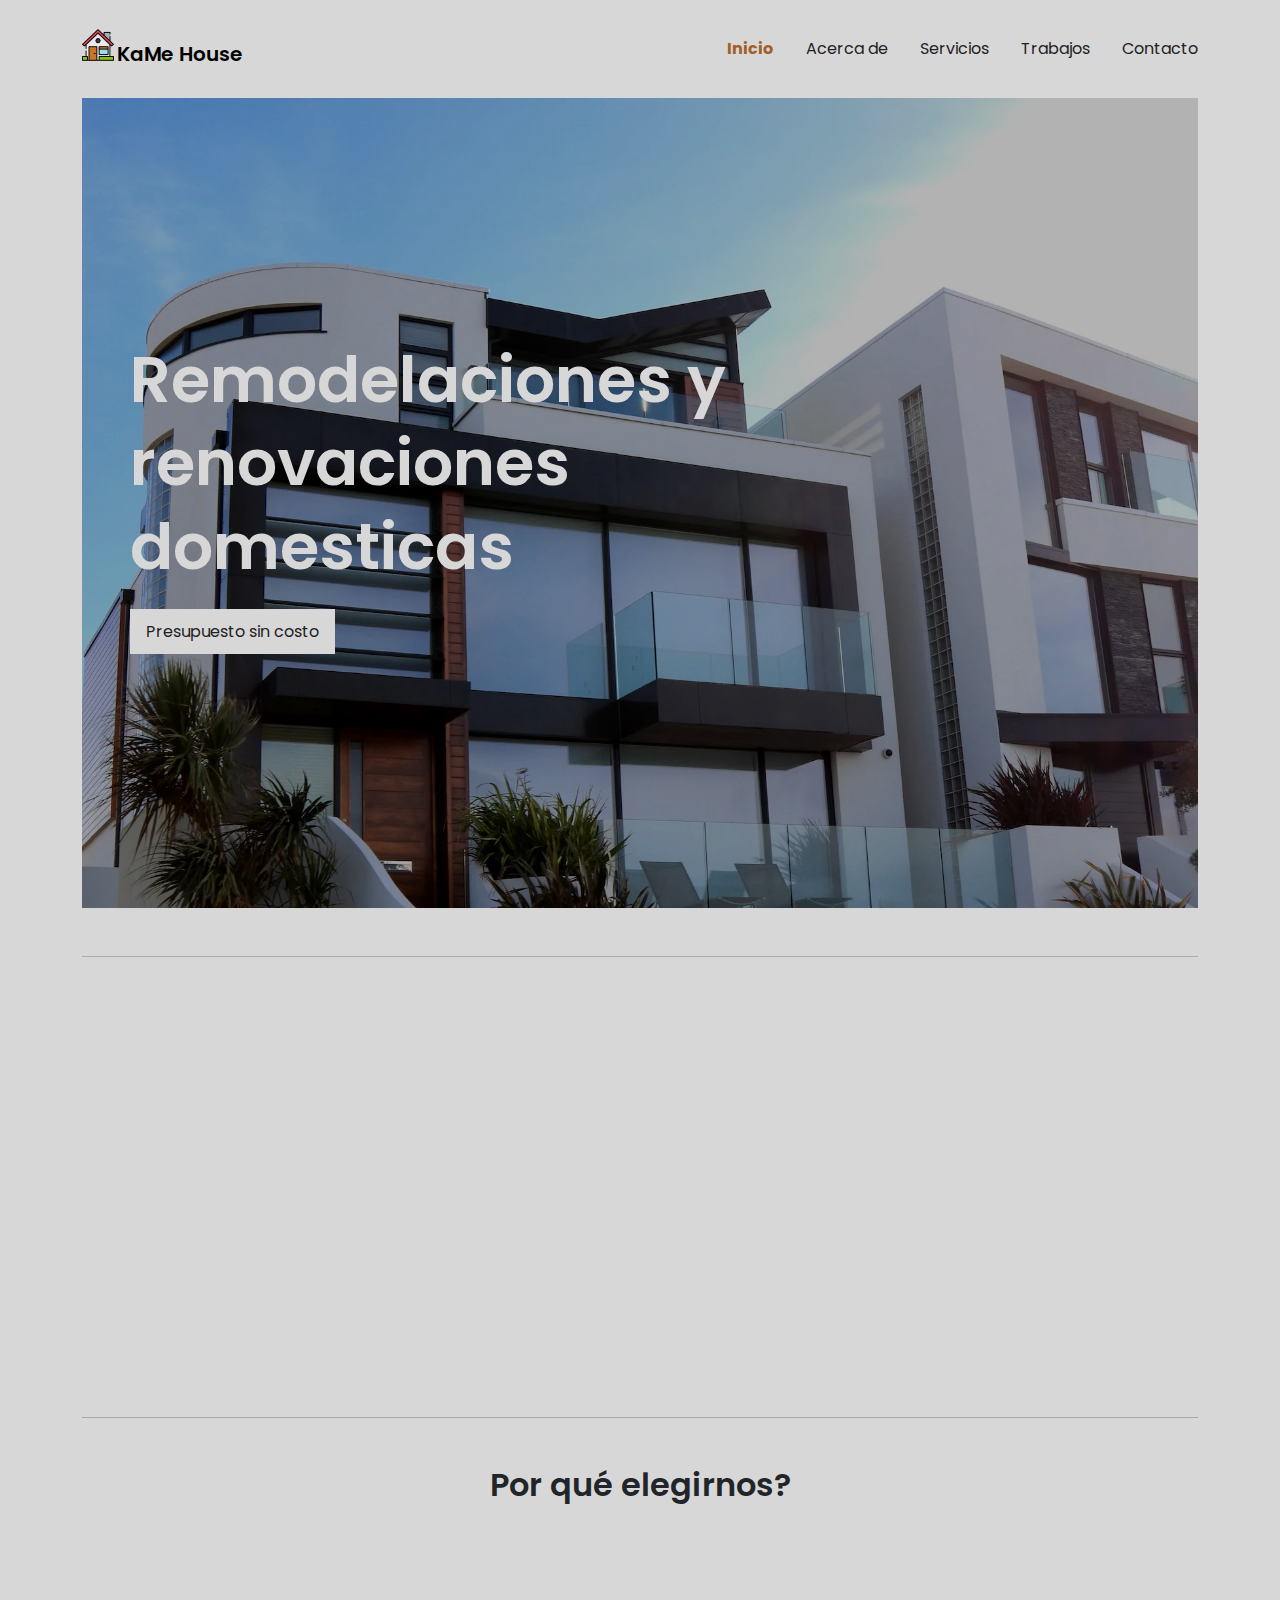
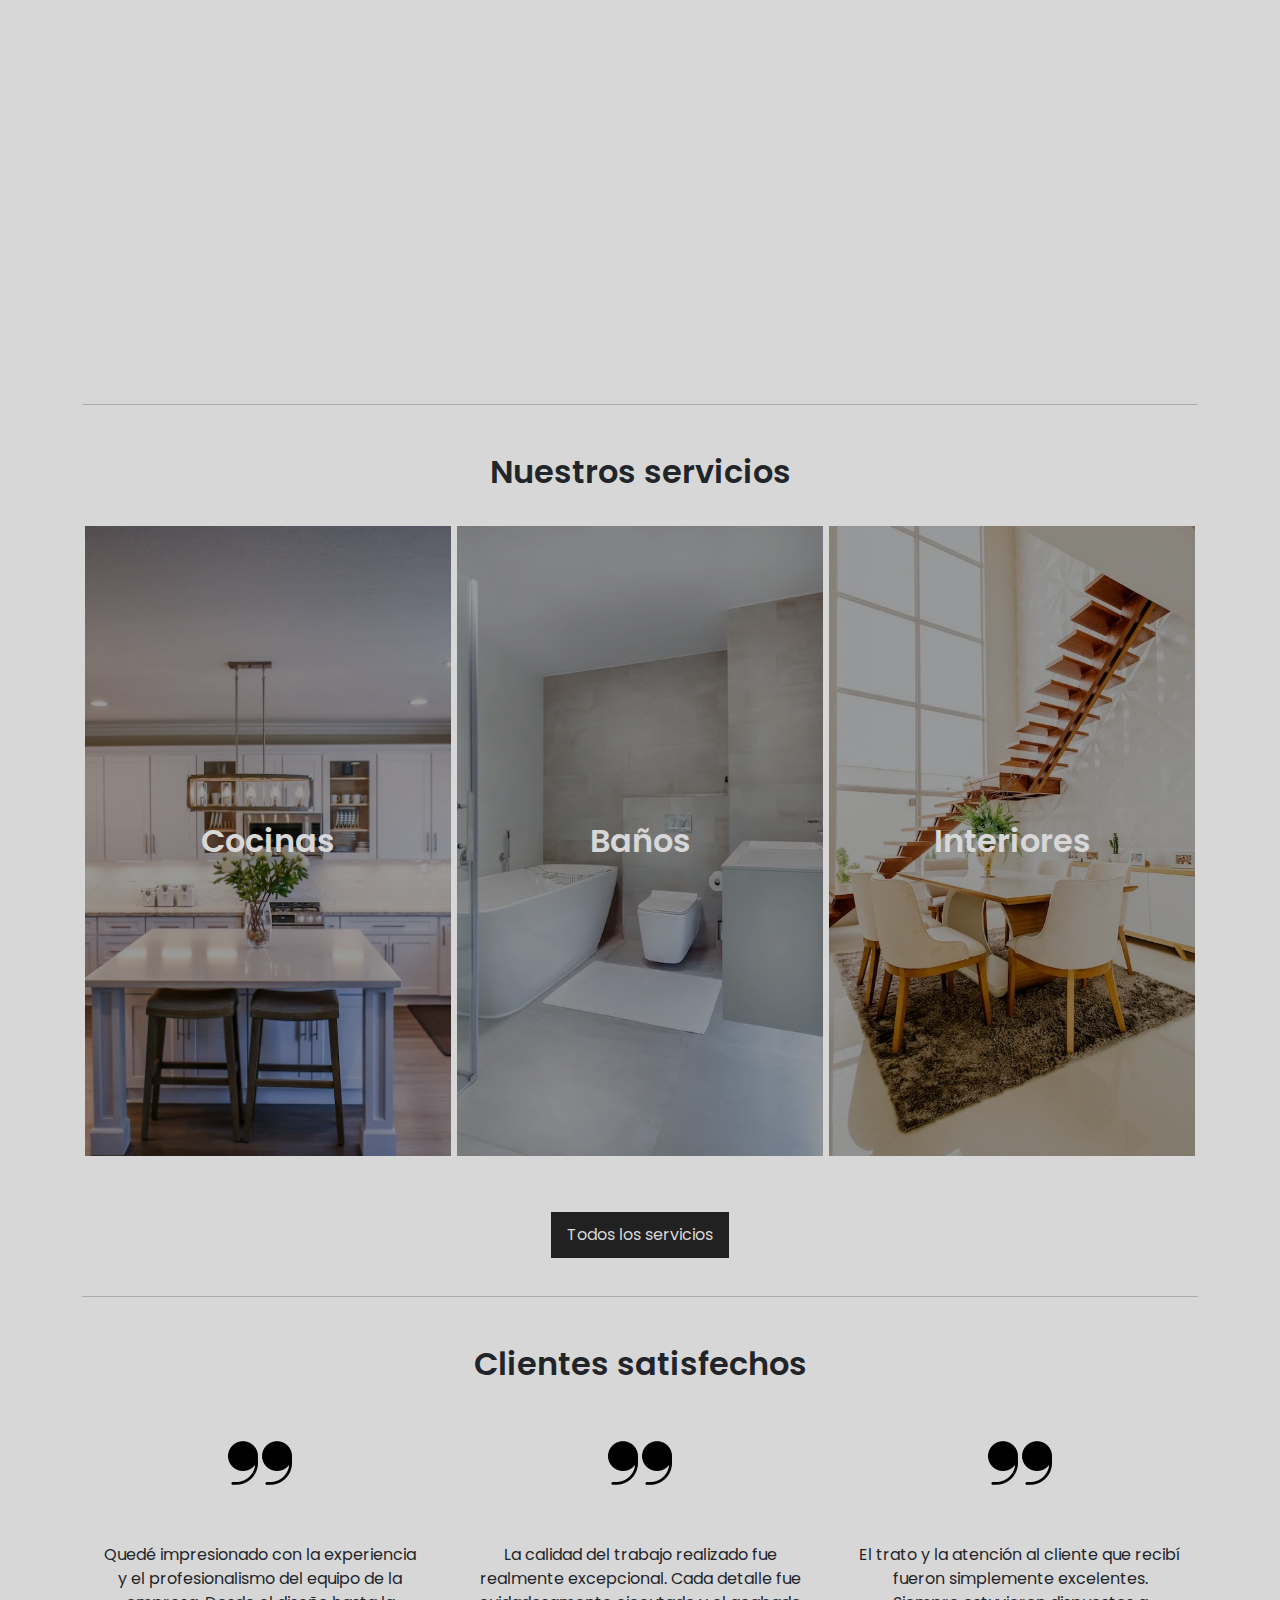
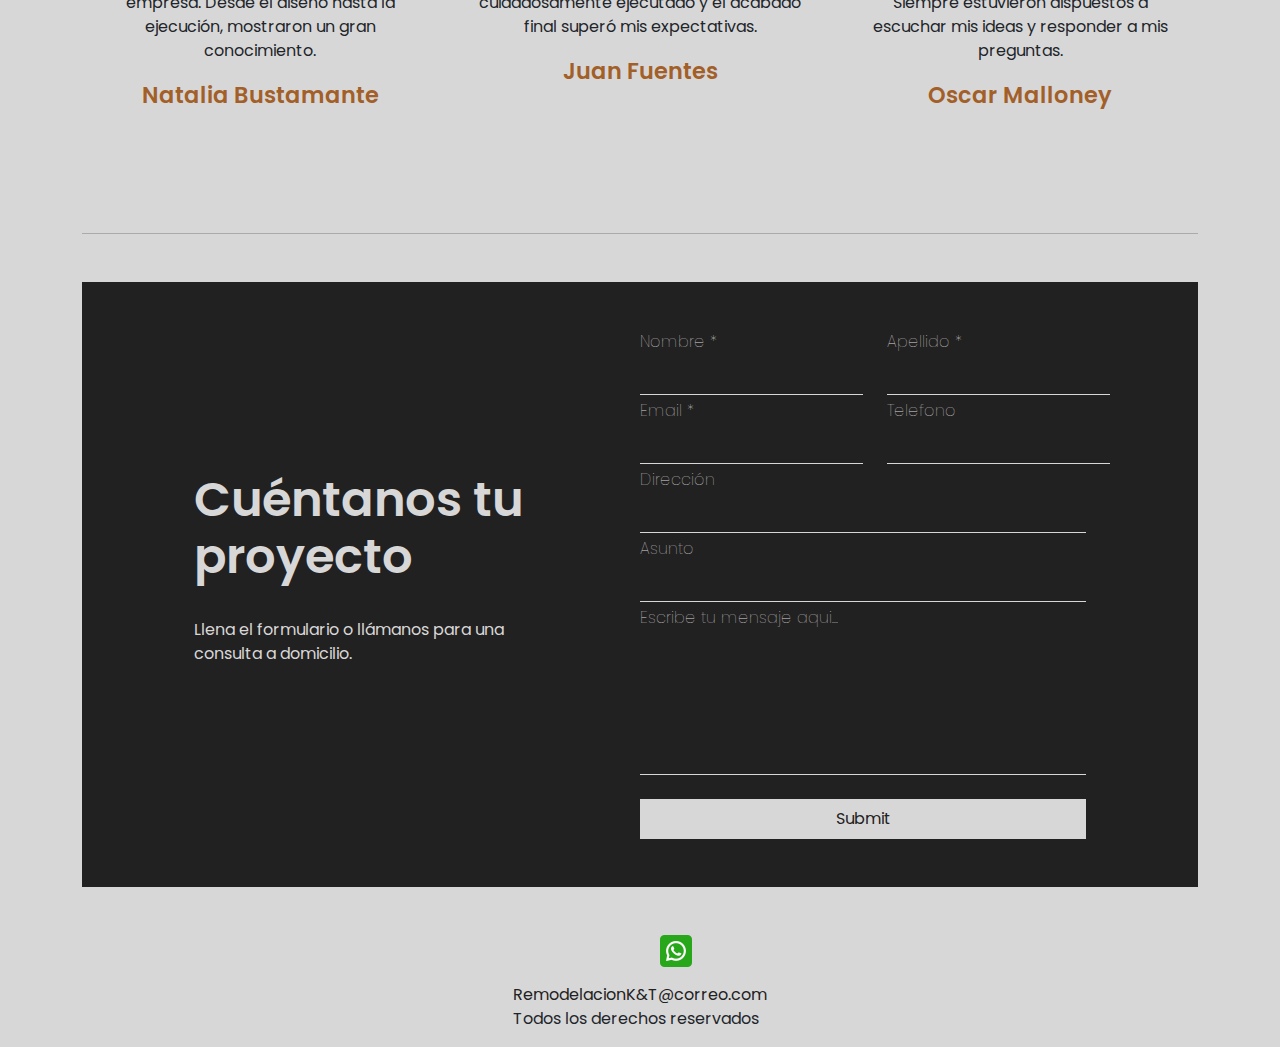
<file: index.html>
<!DOCTYPE html>
<html lang="es">

<head>
    <meta charset="UTF-8">
    <meta name="viewport" content="width=device-width, initial-scale=1.0">
    <meta name="description" content="Transforma tu hogar en el espacio de tus sueños con nuestro servicio personalizado. Nuestro equipo de expertos en diseño y construcción te guiará en cada paso del proceso, desde la planificación hasta la ejecución. ¡Haz realidad tus proyectos de remodelación con nosotros!">
    <meta name="keywords" content="Remodelaciones, Renovaciones, Reformas, Diseño de interiores, Construcción y remodelación, Proyectos de renovación, Mejoras del hogar, Servicios de remodelación, Contratista de remodelación, Renovación de viviendas, Rediseño de espacios, Remodelación de cocinas, Renovación de baños,Actualización de ambientes, Renovación de fachadas, Construcción y diseño personalizado, Transformación de hogares">
    <title>KaMe House Remodelaciones | Inicio</title>
    <link rel="stylesheet" href="https://cdnjs.cloudflare.com/ajax/libs/animate.css/4.1.1/animate.min.css"/>
    <link rel="stylesheet" href="./css/bootstrap.min.css">
    <link rel="stylesheet" href="./css/aos.css">
    <link rel="stylesheet" href="./css/estilos.css">
    <link rel="shortcut icon" href="./favicon.ico" type="image/x-icon">
</head>

<body>
    <header class="sticky">
        <nav class="navbar navbar-expand-lg navbar-light">
            <div class="container">
                <a class="navbar-brand d-flex justify-content-center align-items-baseline" href="#">
                    <img src="./assets/img/casa.png" alt="logo casa">
                    <span class="marca">KaMe House</span>
                </a>
                <button class="navbar-toggler" type="button" data-bs-toggle="collapse"
                    data-bs-target="#navbarSupportedContent" aria-controls="navbarSupportedContent"
                    aria-expanded="false" aria-label="Toggle navigation">
                    <span class="navbar-toggler-icon"></span>
                </button>
                <div class="collapse navbar-collapse" id="navbarSupportedContent">
                    <ul class="navbar-nav me-auto mb-2 mb-lg-0 w-100 justify-content-end align-items-center">
                        <li class="nav-item">
                            <a class="nav-link active" aria-current="page" href="#">Inicio</a>
                        </li>
                        <li class="nav-item">
                            <a class="nav-link" href="./pages/acerca_de.html">Acerca de</a>
                        </li>
                        <li class="nav-item">
                            <a class="nav-link" href="./pages/servicios.html">Servicios</a>
                        </li>
                        <li class="nav-item">
                            <a class="nav-link" href="./pages/trabajos.html">Trabajos</a>
                        </li>
                        <li class="nav-item">
                            <a class="nav-link" href="./pages/contacto.html">Contacto</a>
                        </li>
                </div>
            </div>
        </nav>
    </header>

    <main class="container">
        <section class="titulo">
            <div class="titulo__contenido">
                <h1 class="animate__animated animate__fadeInRight animate__slow">Remodelaciones y
                    <br>
                    renovaciones
                    <br>
                    domesticas
                </h1>
                <a href="./pages/contacto.html" class="animate__animated animate__fadeInRight animate__slow"><span>Presupuesto sin costo</span></a>
            </div>
        </section> 
        <!-- Titulo -->

        <hr class="mb-3 mt-3 mb-lg-5 mt-lg-5">

        <section class="row mb-5">
            <div class="col col-12 col-lg-6 mb-5  text-center d-lg-flex flex-lg-column justify-content-lg-center align-items-lg-start text-lg-start" data-aos="fade-left" data-aos-duration="1000" data-aos-once="true">
                <h2>Lideres en rediseño</h2>
                <p class="mb-4">Nuestra empresa se destaca por su <span class="resaltado">experiencia, calidad de trabajo, enfoque personalizado y servicio al cliente excepcional</span>. Estamos comprometidos con la excelencia en cada proyecto que emprendemos, lo que nos ha permitido ganarnos la confianza y la satisfacción de nuestros clientes, y mantenernos en la vanguardia de la industria de la remodelación.</p>
                <a href="./pages/acerca_de.html" class="lider-btn"><span>Más información</span></a>
            </div>
            <div class="col col-12 col-lg-6 img-wd" data-aos="fade-right" data-aos-duration="1000"  data-aos-once="true">
                <img src="./assets/img/cocina1_c.webp" alt="cocina moderna" loading="lazy" class="w-100 h-100">
            </div>
        </section> 
        <!-- Lider -->

        <hr class="mb-3 mt-3 mb-lg-5 mt-lg-5">

        <section class="text-center mb-5 mt-5">
            <h2 class="mb-5 mt-5">Por qué elegirnos?</h2>
            <div class="row">
                <div class="col-12 col-md-6 col-lg-3" data-aos="flip-left" data-aos-duration="1000" data-aos-delay="100" data-aos-once="true"> 
                    <h3 class="color-h3 mb-4 mt-3 mb-lg-5 mt-lg-5">Financiamiento accesible</h3>
                    <p class="mb-3 mb-lg-5">
                        Ofrecemos opciones de <span class="resaltado">financiamiento accesibles y flexibles para adaptarnos a tu presupuesto</span> y facilitar el proceso de remodelación sin comprometer la calidad del trabajo.
                    </p>
                </div>
                <div class="col-12 col-md-6 col-lg-3" data-aos="flip-left" data-aos-duration="1000" data-aos-delay="300" data-aos-once="true">
                    <h3 class="color-h3 mb-4 mt-3 mb-lg-5 mt-lg-5">Consultas gratis a domicilio</h3>
                    <p class="mb-3 mb-lg-5">
                        Queremos facilitar el inicio del proceso de remodelación para ti. Es por eso que <span class="resaltado">nuestro equipo visitará tu espacio, escuchará tus ideas y te proporcionará asesoramiento personalizado</span>. 
                    </p>
                </div>
                <div class="col-12 col-md-6 col-lg-3" data-aos="flip-left" data-aos-duration="1000" data-aos-delay="500" data-aos-once="true">
                    <h3 class="color-h3  mb-4 mt-3 mb-lg-5 mt-lg-5">Servicio Galardonado</h3>
                    <p class="mb-3 mb-lg-5">
                        Nuestro compromiso con la excelencia nos ha valido el reconocimiento en la industria. Al elegirnos, te beneficiarás de nuestra <span class="resaltado">reputación y nuestra pasión por entregar resultados excepcionales en cada proyecto</span>.
                    </p>
                </div>
                <div class="col-12 col-md-6 col-lg-3" data-aos="flip-left" data-aos-duration="1000" data-aos-delay="700" data-aos-once="true">
                    <h3 class="color-h3 mb-4 mt-3 mb-lg-5 mt-lg-5">Autorizados y asegurados</h3>
                    <p class="mb-3 mb-lg-5">
                        Valoramos tu tranquilidad y seguridad. Contamos con las <span class="resaltado">certificaciones y licencias</span> necesarias para realizar remodelaciones de manera <span class="resaltado">profesional y cumpliendo con los estándares de calidad</span>. 
                    </p>
                </div>
            </div>
        </section> 
        <!-- Eleccion -->

        <hr class="mb-3 mt-3 mb-lg-5 mt-lg-5">

        <section class="servicios text-center mt-5">
            <h2>Nuestros servicios</h2>
            <div class="servicios__flex">
                <div class="servicios__flex__contenedor cocina">
                    <a class="servicios__flex__contenedor__anclas" href="./pages/cocinas.html">Cocinas</a>
                </div>
                <div class="servicios__flex__contenedor bath">
                    <a class="servicios__flex__contenedor__anclas" href="./pages/bath.html">Baños</a>
                </div>
                <div class="servicios__flex__contenedor interiores">
                    <a class="servicios__flex__contenedor__anclas text-decoration-none" href="./pages/interiores.html">Interiores</a>
                </div>
            </div>
            <div class="servicios__btn">
                <a href="./pages/servicios.html">Todos los servicios</a>
            </div>
        </section> 
        <!-- Servicios -->

        <hr class="mb-3 mt-3 mb-lg-5 mt-lg-5">

        <section class="text-center mb-5 mt-5">
            <h2 class="mb-5 mt-5 ">Clientes satisfechos</h2>
            <div class="row">
                <div class="col-12 col-lg-4 mb-5">
                    <img src="./assets/img/comillas.png" alt="comillas dobles" loading="lazy" class="mb-4 mb-lg-5">                    
                    <p class="px-3">
                        Quedé impresionado con la experiencia y el profesionalismo del equipo de la empresa. Desde el diseño hasta la ejecución, mostraron un gran conocimiento.
                    </p>
                    <p class="nombreCliente mb-4 order-md-last">Natalia Bustamante</p>
                </div>
                <div class="col-12 col-lg-4 mb-5">
                    <img src="./assets/img/comillas.png" alt="comillas dobles" loading="lazy" class="mb-4 mb-lg-5">
                    
                    <p class="px-3">
                        La calidad del trabajo realizado fue realmente excepcional. Cada detalle fue cuidadosamente ejecutado y el acabado final superó mis expectativas. 
                    </p>
                    <p class="nombreCliente mb-4">Juan Fuentes</p>
                </div>
                <div class="col-12 col-lg-4 mb-5">
                    <img src="./assets/img/comillas.png" alt="comillas dobles" loading="lazy" class="mb-4 mb-lg-5">
                    
                    <p class="px-3">
                        El trato y la atención al cliente que recibí fueron simplemente excelentes. Siempre estuvieron dispuestos a escuchar mis ideas y responder a mis preguntas. 
                    </p>
                    <p class="nombreCliente mb-4">Oscar Malloney</p>
                </div>
            </div> 
        </section> 
        <!-- Clientes -->
        
        <hr class="mb-3 mt-3 mb-lg-5 mt-lg-5">        

        <section class="form_bg">
            <div class="formulario">
                <div class="formulario__texto">
                    <h2>Cuéntanos tu proyecto</h2>
                    <p>Llena el formulario o llámanos para una consulta a domicilio.</p>
                </div>
                <form class="formulario__form" action="./pages/error_404.html">
                    <div class="formulario__form__flex">
                        <div class="column mitad">
                            <label class="lb-index" for="nombre">Nombre *</label>
                            <input class="input mb-1" type="text" id="nombre" required>
                        </div>

                        <div class="column mitad">
                            <label class="lb-index" for="apellido">Apellido *</label>
                            <input class="input mb-1" type="text" id="apellido" required>
                        </div>
                    </div>
                    <div class="formulario__form__flex">
                        <div class="column mitad">
                            <label class="lb-index" for="email">Email *</label>
                            <input class="input mb-1" type="email" id="email" required>
                        </div>
                        <div class="column mitad">
                            <label class="lb-index" for="telefono">Telefono</label>
                            <input class="input mb-1" type="tel" id="telefono">
                        </div>
                    </div>

                    <div class="column">
                        <label class="lb-index" for="direccion">Dirección</label>
                        <input class="input mb-1" type="text" id="direccion">
                    </div>

                    <div class="column">
                        <label class="lb-index" for="asunto">Asunto</label>
                        <input class="input mb-1" type="text" id="asunto">
                    </div>

                    <div class="column">
                        <label class="lb-index" for="mensaje">Escribe tu mensaje aqui...</label>
                        <textarea name="mensaje" id="mensaje" cols="30" rows="6"></textarea>
                    </div>

                    <div class="column">
                        <input class="enviar__btn" type="submit">
                    </div>
                </form>
            </div>
        </section> 
        <!-- Formulario -->
    </main>

    <footer class="container footer">
        <div class="footer-contenido my-3">
            <a href="https://www.facebook.com/" target="_blank" >
                <img src="./assets/img/facebook.png" alt="logo facebook" class="logo-footer" loading="lazy">
            </a>
            <a href="https://www.instagram.com/" target="_blank">
                <img src="./assets/img/instagram.png" alt="logo instagram" loading="lazy" class="logo-footer">
            </a>
            <a href="https://twitter.com/" target="_blank">
                <img src="./assets/img/twitter.png" alt="icono twitter" loading="lazy" class="logo-footer">
            </a>
            <a href="https://www.whatsapp.com/?lang=es_LA" target="_blank">
                <img src="./assets/img/whatsapp.png" alt="logo whatsapp" class="logo-footer">
            </a>
        </div>
        <div>
            <a href="https://outlook.live.com/" target="_blank"><span>RemodelacionK&T@correo.com</span></a>
            <p>Todos los derechos reservados</p>
        </div>
    </footer>


    <script src="./js/bootstrap.bundle.min.js"></script>
    <script src="./js/aos.js"></script>
    <script src="https://unpkg.com/aos@next/dist/aos.js"></script>
    <script>
    AOS.init();
    </script>
</body>

</html>
</file>
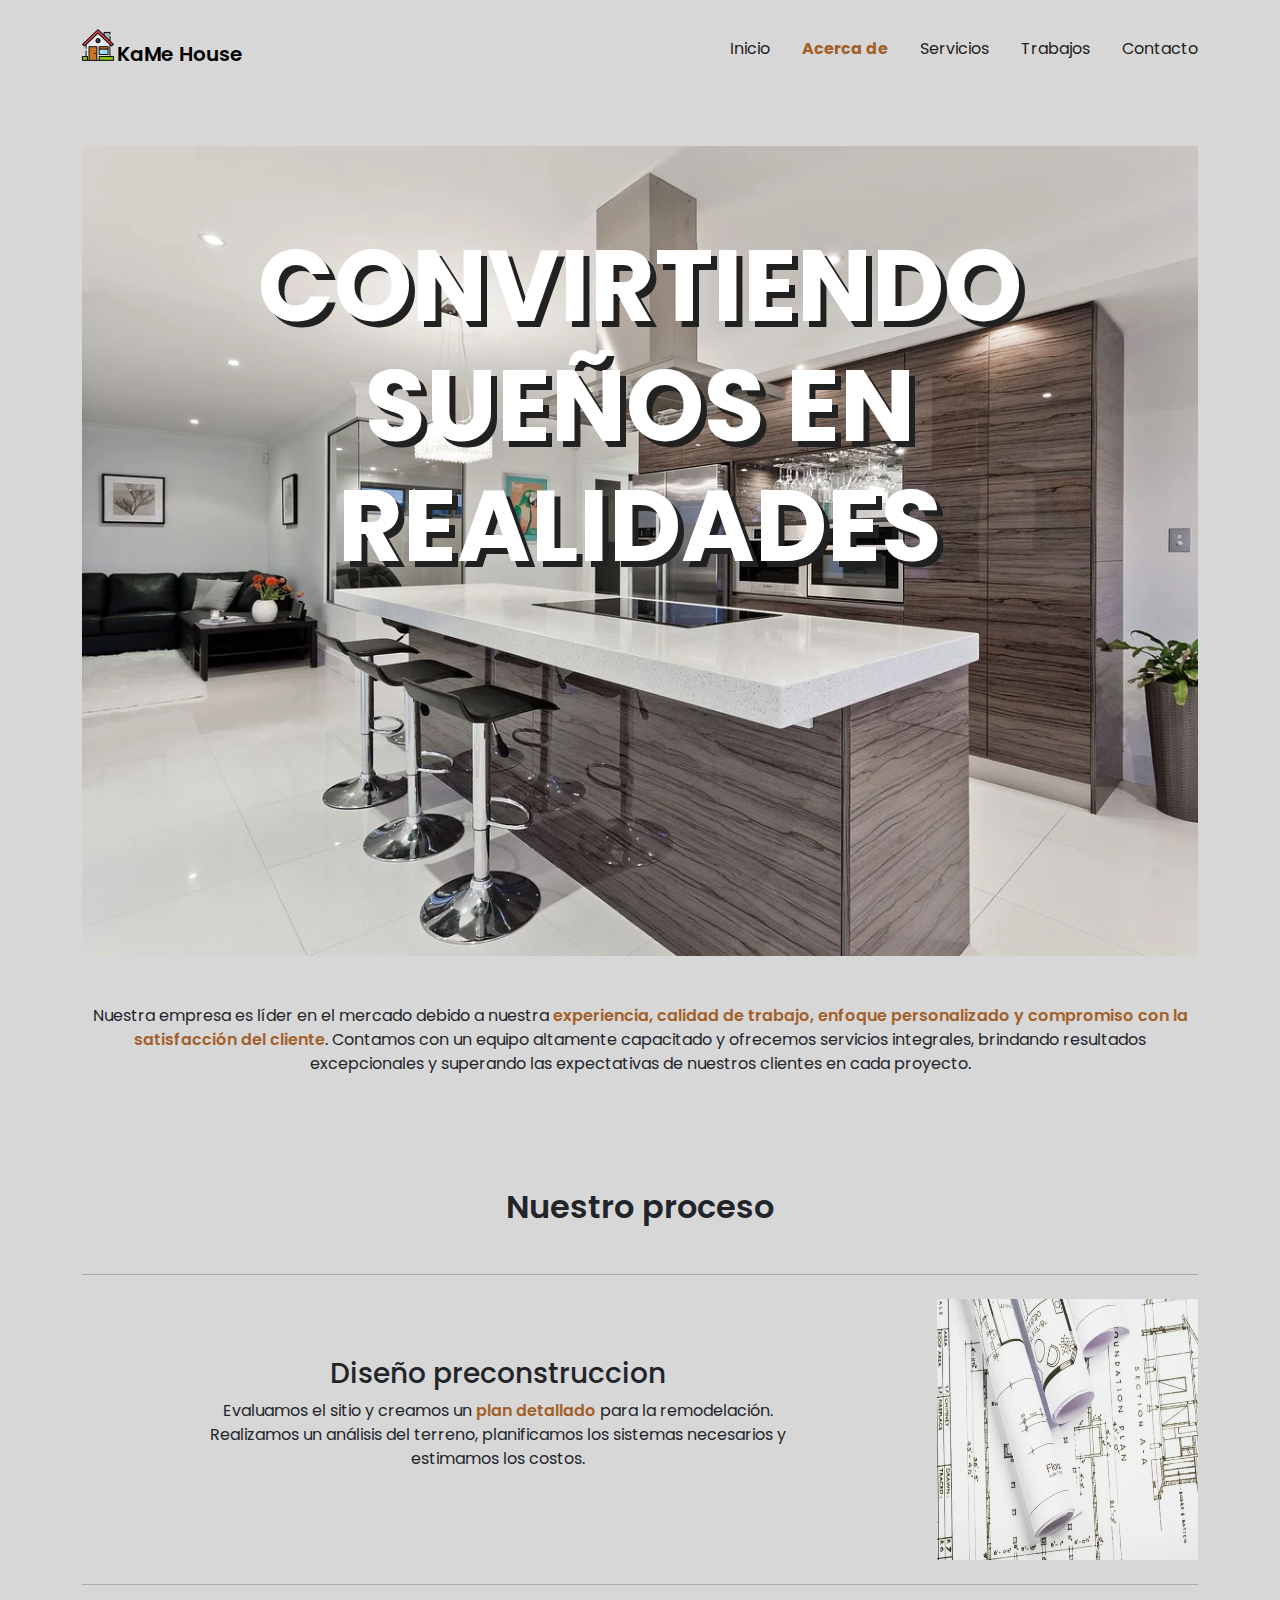
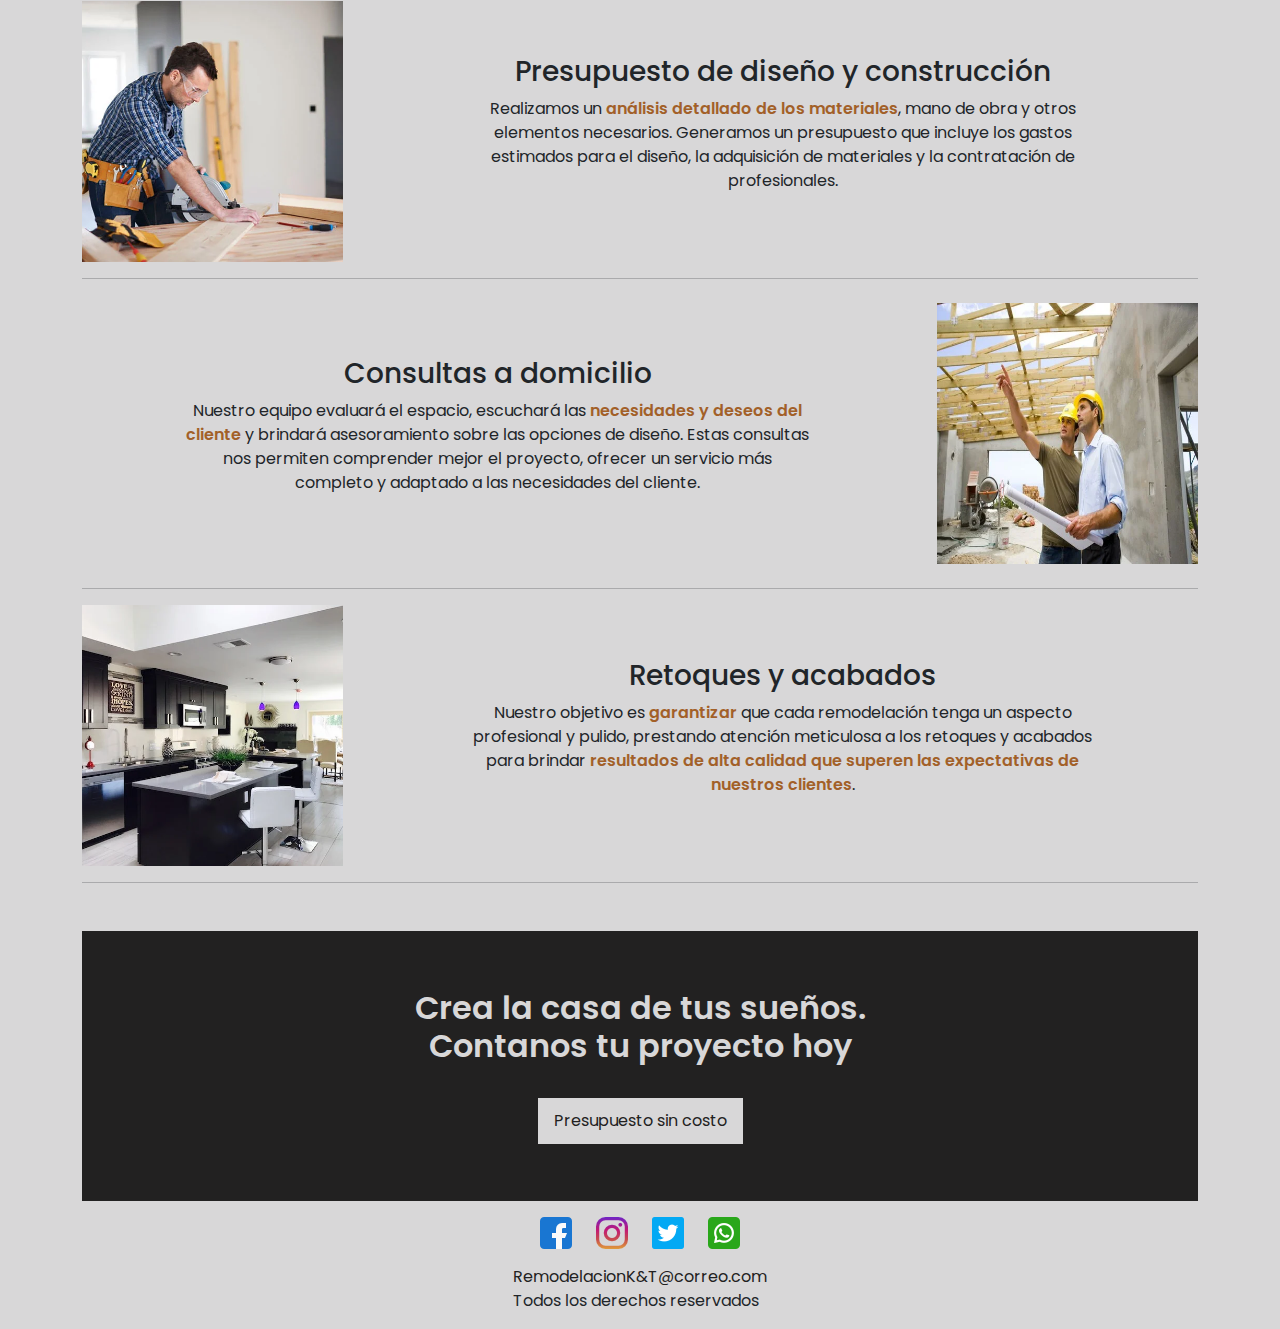
<file: pages/acerca_de.html>
<!DOCTYPE html>
<html lang="es">
<head>
    <meta charset="UTF-8">
    <meta name="viewport" content="width=device-width, initial-scale=1.0">
    <meta name="description" content="Somos expertos en transformar hogares y espacios comerciales. Con años de experiencia en el sector de remodelaciones, nuestra pasión es crear ambientes funcionales y estéticamente impresionantes. ">
    <meta name="keywords" content="Remodelaciones, Renovaciones, Reformas, Diseño de interiores, Construcción y remodelación, Proyectos de renovación, Mejoras del hogar, Servicios de remodelación, Contratista de remodelación, Renovación de viviendas, Rediseño de espacios, Remodelación de cocinas, Renovación de baños,Actualización de ambientes, Renovación de fachadas, Construcción y diseño personalizado, Transformación de hogares">
    <title>Conocenos | KaMe House Remodelaciones</title>
    <link rel="stylesheet" href="https://cdnjs.cloudflare.com/ajax/libs/animate.css/4.1.1/animate.min.css"/>
    <link rel="stylesheet" href="../css/bootstrap.min.css">
    <link rel="stylesheet" href="../css/estilos.css">
    <link rel="shortcut icon" href="../favicon.ico" type="image/x-icon">
</head>
<body>
    <header class="sticky">
        <nav class="navbar navbar-expand-lg navbar-light">
            <div class="container">
                <a class="navbar-brand d-flex justify-content-center align-items-baseline" href="../index.html">
                    <img src="../assets/img/casa.png" alt="logo casa">
                    <span class="marca">KaMe House</span>
                </a>
                <button class="navbar-toggler" type="button" data-bs-toggle="collapse"
                    data-bs-target="#navbarSupportedContent" aria-controls="navbarSupportedContent"
                    aria-expanded="false" aria-label="Toggle navigation">
                    <span class="navbar-toggler-icon"></span>
                </button>
                <div class="collapse navbar-collapse" id="navbarSupportedContent">
                    <ul class="navbar-nav me-auto mb-2 mb-lg-0 w-100 justify-content-end align-items-center">
                        <li class="nav-item">
                            <a class="nav-link"  href="../index.html">Inicio</a>
                        </li>
                        <li class="nav-item">
                            <a class="nav-link  active" aria-current="page" href="#">Acerca de</a>
                        </li>
                        <li class="nav-item">
                            <a class="nav-link" href="./servicios.html">Servicios</a>
                        </li>
                        <li class="nav-item">
                            <a class="nav-link" href="./trabajos.html">Trabajos</a>
                        </li>
                        <li class="nav-item">
                            <a class="nav-link" href="./contacto.html">Contacto</a>
                        </li>
                </div>
            </div>
        </nav>
    </header>

    <main class="container">
        <section class="text-center mt-1 margin">
            <div class="acerca-h">
                <h1 class="mt-5 titulo-acerca ">Convirtiendo sueños en realidades</h1>
            </div>            
            <div>
                <p class="mt-5 margin centrado"> 
                    Nuestra empresa  es líder en el mercado debido a nuestra <span class="resaltado">experiencia, calidad de trabajo, enfoque personalizado y compromiso con la satisfacción del cliente</span>. Contamos con un equipo altamente capacitado y ofrecemos servicios integrales, brindando resultados excepcionales y superando las expectativas de nuestros clientes en cada proyecto.</p>
            </div>
        </section> 
        <!-- Titulo Main -->

        <section class="mt-md-5 mb-md-5 mt-5">
            <div class="text-center">
                <h2 class="mt-md-5 mb-md-5">Nuestro proceso</h2>
            </div> 
            <!-- Titulo Proceso -->
            
            <hr class="mb-3 mt-3 mb-lg-3 mt-lg-3">          

            <div class="row mt-3 mb-3 py-5 py-md-2">
                <div class="col-md-9 d-flex flex-column justify-content-center align-items-center mb-3">
                    <h3 class="text-center">Diseño preconstruccion</h3>
                    <p class="text-center w-75">
                        Evaluamos el sitio y creamos un <span class="resaltado">plan detallado</span> para la remodelación. Realizamos un análisis del terreno, planificamos los sistemas necesarios y estimamos los costos. 
                    </p>
                </div>
                <div class="col-md-3">
                    <img src="../assets/img/acerca_de_2.webp" alt="planos de casas" class="img-fluid " width="500" height="500">
                </div>
            </div> 
            <!-- Proceso 1 -->

            <hr class="mb-3 mt-3 mb-lg-3 mt-lg-3"> 
                    
            <div class="row">
              <div class="col-md-9 order-md-2 d-flex flex-column justify-content-center align-items-center">
                    <h3 class="text-center">Presupuesto de diseño y construcción</h3>
                    <p class="text-center w-75">
                        Realizamos un <span class="resaltado">análisis detallado de los materiales</span>, mano de obra y otros elementos necesarios. Generamos un presupuesto que incluye los gastos estimados para el diseño, la adquisición de materiales y la contratación de profesionales. 
                    </p>
              </div>
              <div class="col-md-3 order-md-1">
                <img src="../assets/img/acerca_de_3.webp" alt="trabajador cortando maderas" class="img-fluid " width="500" height="500">
              </div>
            </div> 
            <!-- proceso 2 -->
        
            <hr class="mb-3 mt-3 mb-lg-3 mt-lg-3">
        
            <div class="row py-5 py-md-2">
              <div class="col-md-9 d-flex flex-column justify-content-center align-items-center">
                    <h3 class="text-center">Consultas a domicilio</h3>
                    <p class="text-center w-75">
                        Nuestro equipo evaluará el espacio, escuchará las <span class="resaltado">necesidades y deseos del cliente</span> y brindará asesoramiento sobre las opciones de diseño. Estas consultas nos permiten comprender mejor el proyecto, ofrecer un servicio más completo y adaptado a las necesidades del cliente.
                    </p>
              </div>
              <div class="col-md-3">
                <img src="../assets/img/acerca_de_4.webp" alt="hombres trabajando" class="img-fluid "width="500" height="500">
              </div>
            </div>  
            <!-- Proceso 3 -->

            <hr class="mb-3 mt-3 mb-lg-3 mt-lg-3">

            <div class="row">
                <div class="col-md-9 order-md-2 d-flex flex-column justify-content-center align-items-center">
                    <h3 class="text-center">Retoques y acabados</h3>
                    <p class="text-center w-75">
                        Nuestro objetivo es <span class="resaltado">garantizar</span> que cada remodelación tenga un aspecto profesional y pulido, prestando atención meticulosa a los retoques y acabados para brindar <span class="resaltado">resultados de alta calidad que superen las expectativas de nuestros clientes</span>.
                    </p>
                </div>
                <div class="col-md-3 order-md-1">
                    <img src="../assets/img/cocina-acerca-de.webp" alt="cocina moderna" class="img-fluid " width="500" height="500">
                </div>
            </div> 
            <!-- Proceso 4 -->

            <hr class="mb-3 mt-3 mb-lg-3 mt-lg-3">        
        </section> <!-- Proceso -->

        <section class="banner">
            <div class="w-75 d-flex flex-column justify-content-center align-items-center text-center banner__contenido">
                <h2>Crea la casa de tus sueños. 
                <br>
                Contanos tu proyecto hoy</h2>
                <a href="../pages/contacto.html" class="banner-btn">Presupuesto sin costo</a>
            </div>
        </section> <!-- Contacto -->                
    </main>

    <footer class="container footer ">
        <div class="d-flex footer-contenido my-3">
            <a href="https://www.facebook.com/" target="_blank">
                <img src="../assets/img/facebook.png" alt="logo facebook" loading="lazy" class="logo-footer">
            </a>
            <a href="https://www.instagram.com/" target="_blank">
                <img src="../assets/img/instagram.png" alt="logo instagram" loading="lazy" class="logo-footer">
            </a>
            <a href="https://twitter.com/" target="_blank">
                <img src="../assets/img/twitter.png" alt="icono twitter" loading="lazy" class="logo-footer">
            </a>
            <a href="https://www.whatsapp.com/?lang=es_LA" target="_blank">
                <img src="../assets/img/whatsapp.png" alt="icono whatsapp" class="logo-footer">
            </a>
        </div>
        <div>
            <a href="https://outlook.live.com/" target="_blank"><span>RemodelacionK&T@correo.com</span></a>
            <p>Todos los derechos reservados</p>
        </div>
    </footer>

    <script src="../js/bootstrap.bundle.min.js"></script>
</body>
</html>
</file>
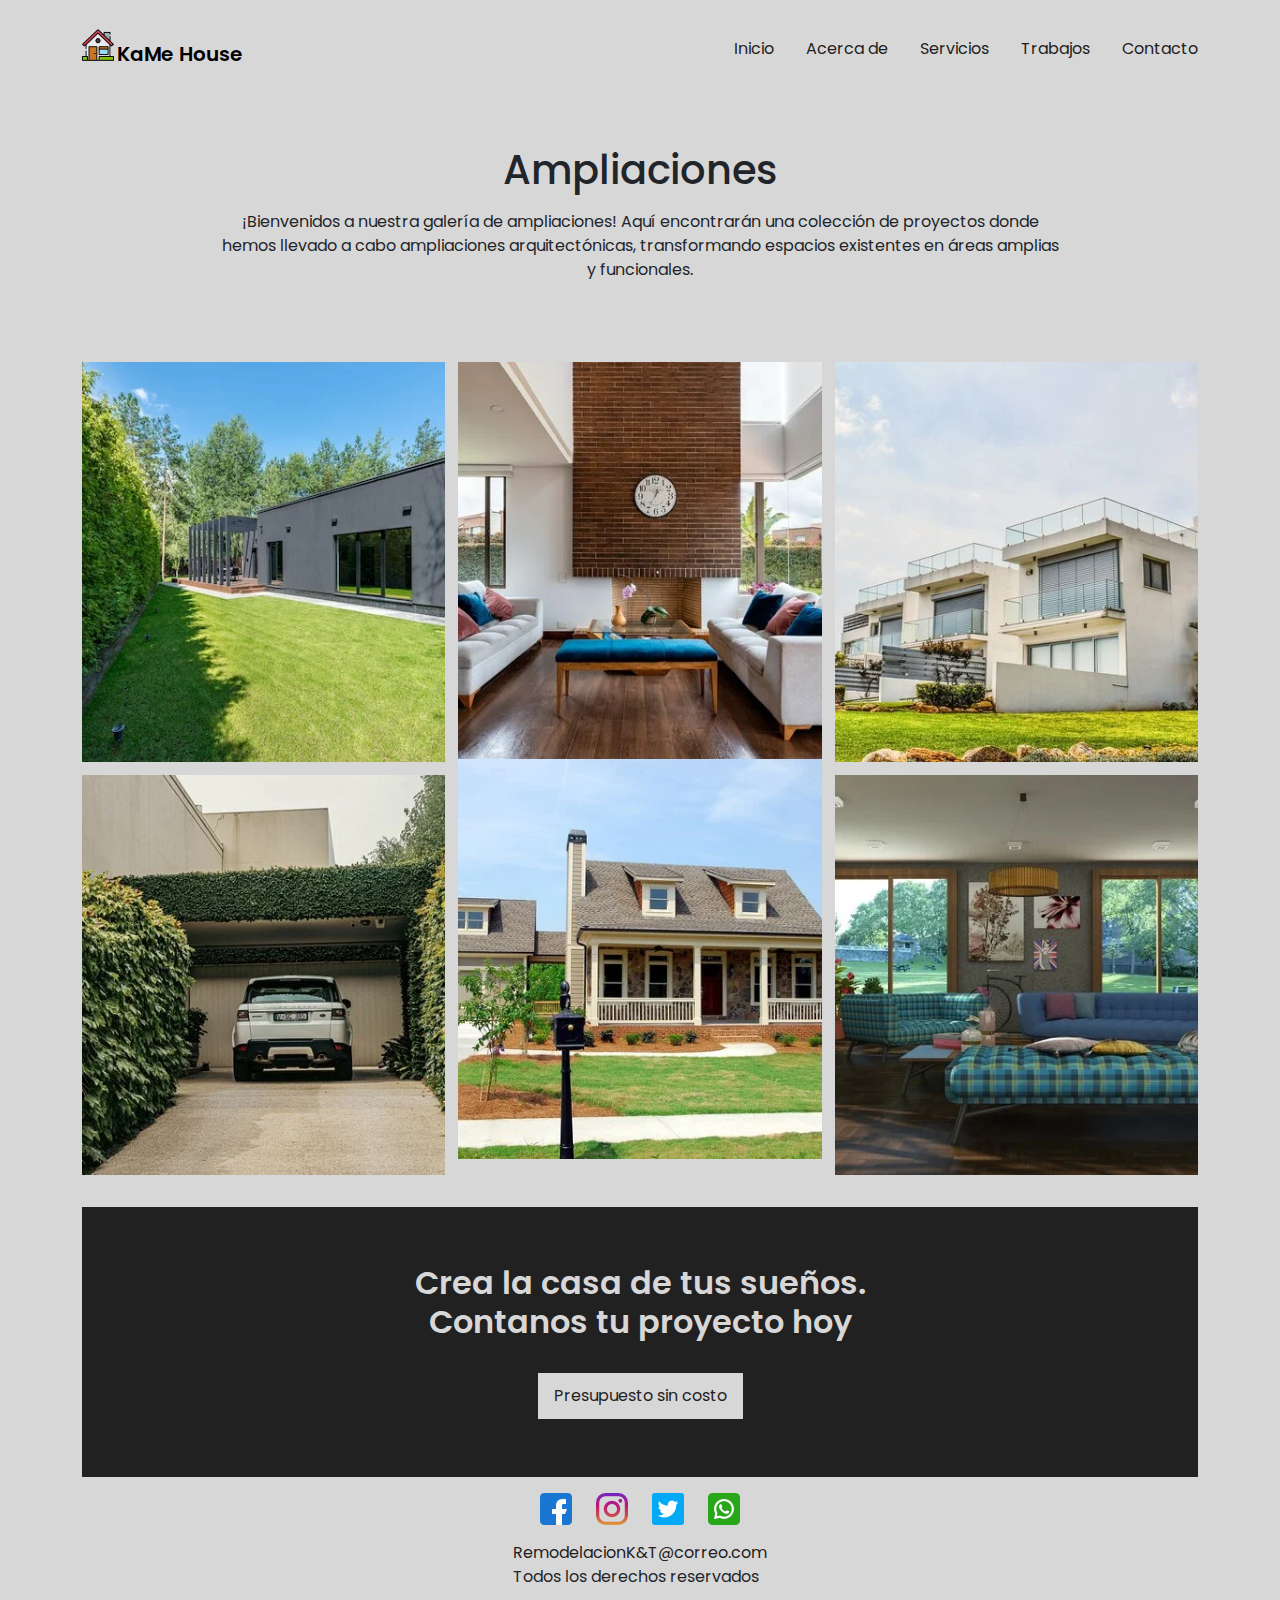
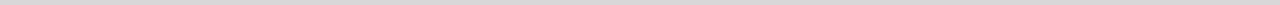
<file: pages/ampliaciones.html>
<!DOCTYPE html>
<html lang="es">

<head>
    <meta charset="UTF-8">
    <meta name="viewport" content="width=device-width, initial-scale=1.0">
    <meta name="description" content="Explora nuestra increíble galería de ampliaciones de espacios. Descubre cómo hemos transformado hogares y negocios con diseños innovadores y ampliaciones personalizadas. Inspírate con nuestra selección de proyectos de remodelaciones que han dado vida a ambientes más espaciosos y funcionales. Encuentra la inspiración para expandir tus horizontes con nuestros servicios de remodelación expertos">
    <meta name="keywords" content="Remodelaciones, Renovaciones, Reformas, Diseño de interiores, Construcción y remodelación, Proyectos de renovación, Mejoras del hogar, Servicios de remodelación, Contratista de remodelación, Renovación de viviendas, Rediseño de espacios, Remodelación de cocinas, Renovación de baños,Actualización de ambientes, Renovación de fachadas, Construcción y diseño personalizado, Transformación de hogares">
    <title>Ampliaciones | KaMe House Remodelaciones</title>
    <link rel="stylesheet" href="https://cdnjs.cloudflare.com/ajax/libs/animate.css/4.1.1/animate.min.css"/>
    <link rel="stylesheet" href="../css/bootstrap.min.css">
    <link rel="stylesheet" href="../css/estilos.css">
    <link rel="shortcut icon" href="../favicon.ico" type="image/x-icon">
</head>

<body>
    <header class="sticky">
        <nav class="navbar navbar-expand-lg navbar-light">
            <div class="container">
                <a class="navbar-brand d-flex justify-content-center align-items-baseline" href="../index.html">
                    <img src="../assets/img/casa.png" alt="logo casa">
                    <span class="marca">KaMe House</span>
                </a>
                <button class="navbar-toggler" type="button" data-bs-toggle="collapse"
                    data-bs-target="#navbarSupportedContent" aria-controls="navbarSupportedContent"
                    aria-expanded="false" aria-label="Toggle navigation">
                    <span class="navbar-toggler-icon"></span>
                </button>
                <div class="collapse navbar-collapse" id="navbarSupportedContent">
                    <ul class="navbar-nav me-auto mb-2 mb-lg-0 w-100 justify-content-end align-items-center">
                        <li class="nav-item">
                            <a class="nav-link" href="../index.html">Inicio</a>
                        </li>
                        <li class="nav-item">
                            <a class="nav-link" href="./acerca_de.html">Acerca de</a>
                        </li>
                        <li class="nav-item">
                            <a class="nav-link" href="./servicios.html">Servicios</a>
                        </li>
                        <li class="nav-item">
                            <a class="nav-link" href="./trabajos.html">Trabajos</a>
                        </li>
                        <li class="nav-item">
                            <a class="nav-link" href="./contacto.html">Contacto</a>
                        </li>
                </div>
            </div>
        </nav>
    </header>

    <main class="container">
        <section class="text-center mt-5 mb-5">
            <h1>Ampliaciones</h1>
            <p class="w-75 centrado mt-3">
                ¡Bienvenidos a nuestra galería de ampliaciones! Aquí encontrarán una colección de proyectos donde hemos llevado a cabo ampliaciones arquitectónicas, transformando espacios existentes en áreas amplias y funcionales. 
            </p>
        </section> <!-- Titulo -->

        <section class="galeria">
            <div class="img1">
                <img src="../assets/img/ampliacion_1.webp" alt="casa moderna" class="galeria_img mb-3 mt-3">
            </div>
            <div class="img2">
                <img src="../assets/img/ampliacion_2.webp" alt="habitacion con sillones" class="galeria_img mb-3 mt-3">
            </div>
            <div class="img3">
                <img src="../assets/img/ampliacion_3.webp" alt="casa con jardin" class="galeria_img mb-3 mt-3">
            </div>
            <div class="img4">
                <img src="../assets/img/ampliacion_4.webp" alt="cochera" class="galeria_img mb-3 mt-3">
            </div>
            <div class="img5">
                <img src="../assets/img/ampliacion_5.webp" alt="casa con cochera" class="galeria_img">
            </div>
            <div class="img6">
                <img src="../assets/img/ampliacion_6.webp" alt="habitacion decorada" class="galeria_img mb-3 mt-3">
            </div>
        </section> 
        <!-- Galeria -->

        <section class="banner">
            <div class="w-75 d-flex flex-column justify-content-center align-items-center text-center banner__contenido">
                <h2>Crea la casa de tus sueños. 
                <br>
                Contanos tu proyecto hoy</h2>
                <a href="../pages/contacto.html" class="banner-btn">Presupuesto sin costo</a>
            </div>
        </section> <!-- Contacto -->      
    </main>

    <footer class="container  footer">
        <div class="footer-contenido my-3">
            <a href="https://www.facebook.com/" target="_blank">
                <img src="../assets/img/facebook.png" alt="logo facebook" loading="lazy" class="logo-footer">
            </a>
            <a href="https://www.instagram.com/" target="_blank">
                <img src="../assets/img/instagram.png" alt="logo instagram" loading="lazy" class="logo-footer">
            </a>
            <a href="https://twitter.com/" target="_blank">
                <img src="../assets/img/twitter.png" alt="icono twitter" loading="lazy" class="logo-footer">
            </a>
            <a href="https://www.whatsapp.com/?lang=es_LA" target="_blank">
                <img src="../assets/img/whatsapp.png" alt="icono whatsapp" class="logo-footer">
            </a>
        </div>
        <div>
            <a href="https://outlook.live.com/" target="_blank"><span>RemodelacionK&T@correo.com</span></a>
            <p>Todos los derechos reservados</p>
        </div>
    </footer>

    <script src="../js/bootstrap.bundle.min.js"></script>

</body>

</html>
</file>
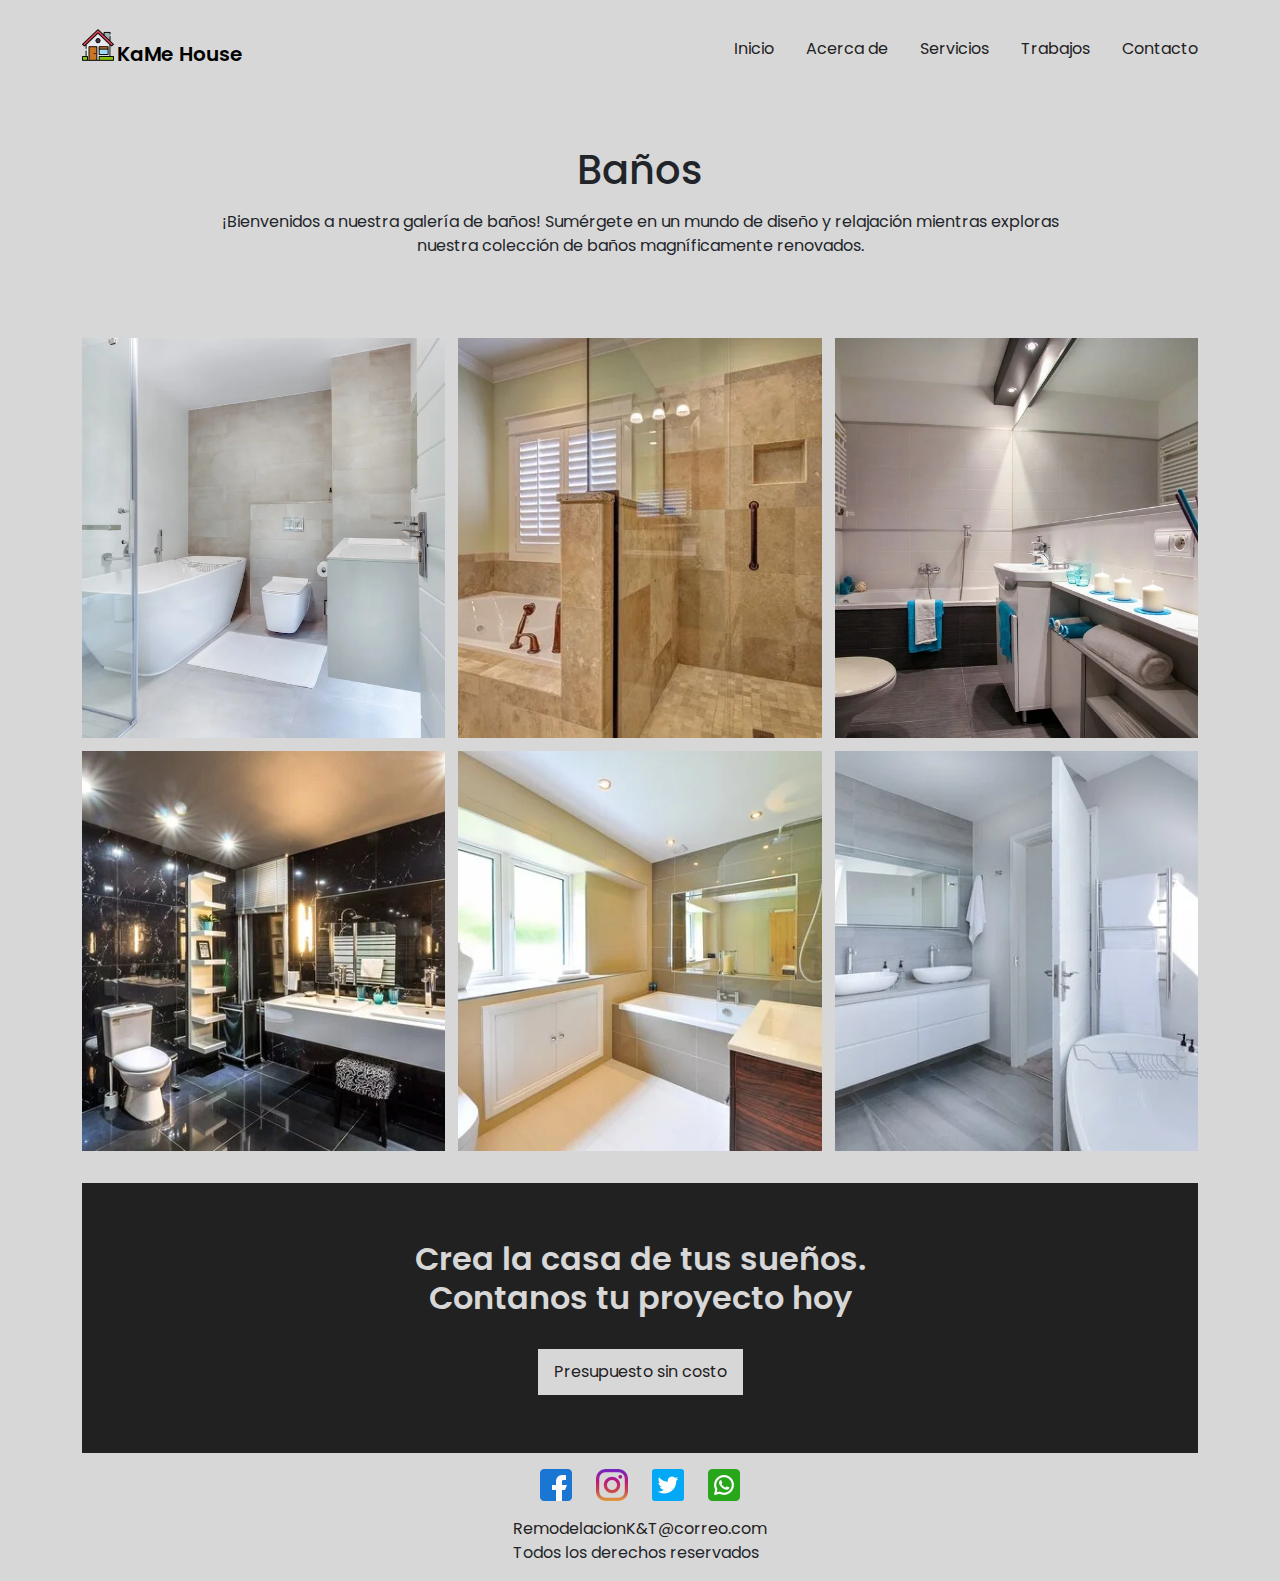
<file: pages/bath.html>
<!DOCTYPE html>
<html lang="es">
<head>
    <meta charset="UTF-8">
    <meta name="viewport" content="width=device-width, initial-scale=1.0">
    <meta name="description" content="Explora nuestra impresionante galería de baños renovados. Descubre diseños elegantes y funcionales que han transformado espacios de baño en verdaderos oasis de relajación. Inspírate con nuestra selección de proyectos de remodelación de baños y encuentra la inspiración perfecta para crear tu propio spa personal en casa. ¡Confía en nuestros servicios de remodelación para dar vida a tu baño ideal!">
    <meta name="keywords" content="Remodelaciones, Renovaciones, Reformas, Diseño de interiores, Construcción y remodelación, Proyectos de renovación, Mejoras del hogar, Servicios de remodelación, Contratista de remodelación, Renovación de viviendas, Rediseño de espacios, Remodelación de cocinas, Renovación de baños,Actualización de ambientes, Renovación de fachadas, Construcción y diseño personalizado, Transformación de hogares">
    <title>Baños | KaMe House Remodelaciones</title>
    <link rel="stylesheet" href="https://cdnjs.cloudflare.com/ajax/libs/animate.css/4.1.1/animate.min.css"/>
    <link rel="stylesheet" href="../css/bootstrap.min.css">
    <link rel="stylesheet" href="../css/estilos.css">
    <link rel="shortcut icon" href="../favicon.ico" type="image/x-icon">
</head>
<body>
    <header class="sticky">
        <nav class="navbar navbar-expand-lg navbar-light">
            <div class="container">
                <a class="navbar-brand d-flex justify-content-center align-items-baseline" href="../index.html">
                    <img src="../assets/img/casa.png" alt="logo casa">
                    <span class="marca">KaMe House</span>
                </a>
                <button class="navbar-toggler" type="button" data-bs-toggle="collapse"
                    data-bs-target="#navbarSupportedContent" aria-controls="navbarSupportedContent"
                    aria-expanded="false" aria-label="Toggle navigation">
                    <span class="navbar-toggler-icon"></span>
                </button>
                <div class="collapse navbar-collapse" id="navbarSupportedContent">
                    <ul class="navbar-nav me-auto mb-2 mb-lg-0 w-100 justify-content-end align-items-center">
                        <li class="nav-item">
                            <a class="nav-link"  href="../index.html">Inicio</a>
                        </li>
                        <li class="nav-item">
                            <a class="nav-link" href="./acerca_de.html">Acerca de</a>
                        </li>
                        <li class="nav-item">
                            <a class="nav-link" href="./servicios.html">Servicios</a>
                        </li>
                        <li class="nav-item">
                            <a class="nav-link" href="./trabajos.html">Trabajos</a>
                        </li>
                        <li class="nav-item">
                            <a class="nav-link" href="./contacto.html">Contacto</a>
                        </li>
                </div>
            </div>
        </nav>
    </header>

    <main class="container">
        <section class="text-center mt-5 mb-5">
            <h1>Baños</h1>
            <p class="w-75 centrado mt-3">
                ¡Bienvenidos a nuestra galería de baños! Sumérgete en un mundo de diseño y relajación mientras exploras nuestra colección de baños magníficamente renovados.
            </p>
        </section> <!-- Titulo -->

        <section class="galeria">
            <div class="img1">
                <img src="../assets/img/baño_c.webp" alt="baño moderno" class="galeria_img mb-3 mt-3">
            </div>
            <div class="img2">
                <img src="../assets/img/baño_2.webp" alt="baño moderno" class="galeria_img mb-3 mt-3">
            </div>
            <div class="img3">
                <img src="../assets/img/baño_3.webp" alt="baño moderno" class="galeria_img mb-3 mt-3">
            </div>
            <div class="img4">
                <img src="../assets/img/baño_4.webp" alt="baño moderno" class="galeria_img mb-3 mt-3">
            </div>
            <div class="img5">
                <img src="../assets/img/baño_5.webp" alt="baño moderno" class="galeria_img mb-3 mt-3">
            </div>
            <div class="img6">
                <img src="../assets/img/baño_6.webp" alt="baño moderno" class="galeria_img mb-3 mt-3">
            </div>
        </section> 
        <!-- Galeria -->

        <section class="banner">
            <div class="w-75 d-flex flex-column justify-content-center align-items-center text-center banner__contenido">
                <h2>Crea la casa de tus sueños. 
                <br>
                Contanos tu proyecto hoy</h2>
                <a href="../pages/contacto.html" class="banner-btn">Presupuesto sin costo</a>
            </div>
        </section> <!-- Contacto -->      
    </main>

    <footer class="container  footer">
        <div class="footer-contenido my-3">
            <a href="https://www.facebook.com/" target="_blank">
                <img src="../assets/img/facebook.png" alt="logo facebook" loading="lazy" class="logo-footer">
            </a>
            <a href="https://www.instagram.com/" target="_blank">
                <img src="../assets/img/instagram.png" alt="logo instagram" loading="lazy" class="logo-footer">
            </a>
            <a href="https://twitter.com/" target="_blank">
                <img src="../assets/img/twitter.png" alt="icono twitter" loading="lazy" class="logo-footer">
            </a>
            <a href="https://www.whatsapp.com/?lang=es_LA" target="_blank">
                <img src="../assets/img/whatsapp.png" alt="icono whatsapp" class="logo-footer">
            </a>
        </div>
        <div>
            <a href="https://outlook.live.com/" target="_blank"><span>RemodelacionK&T@correo.com</span></a>
            <p>Todos los derechos reservados</p>
        </div>
    </footer>
    <script src="../js/bootstrap.bundle.min.js"></script>
</body>
</html>
</file>
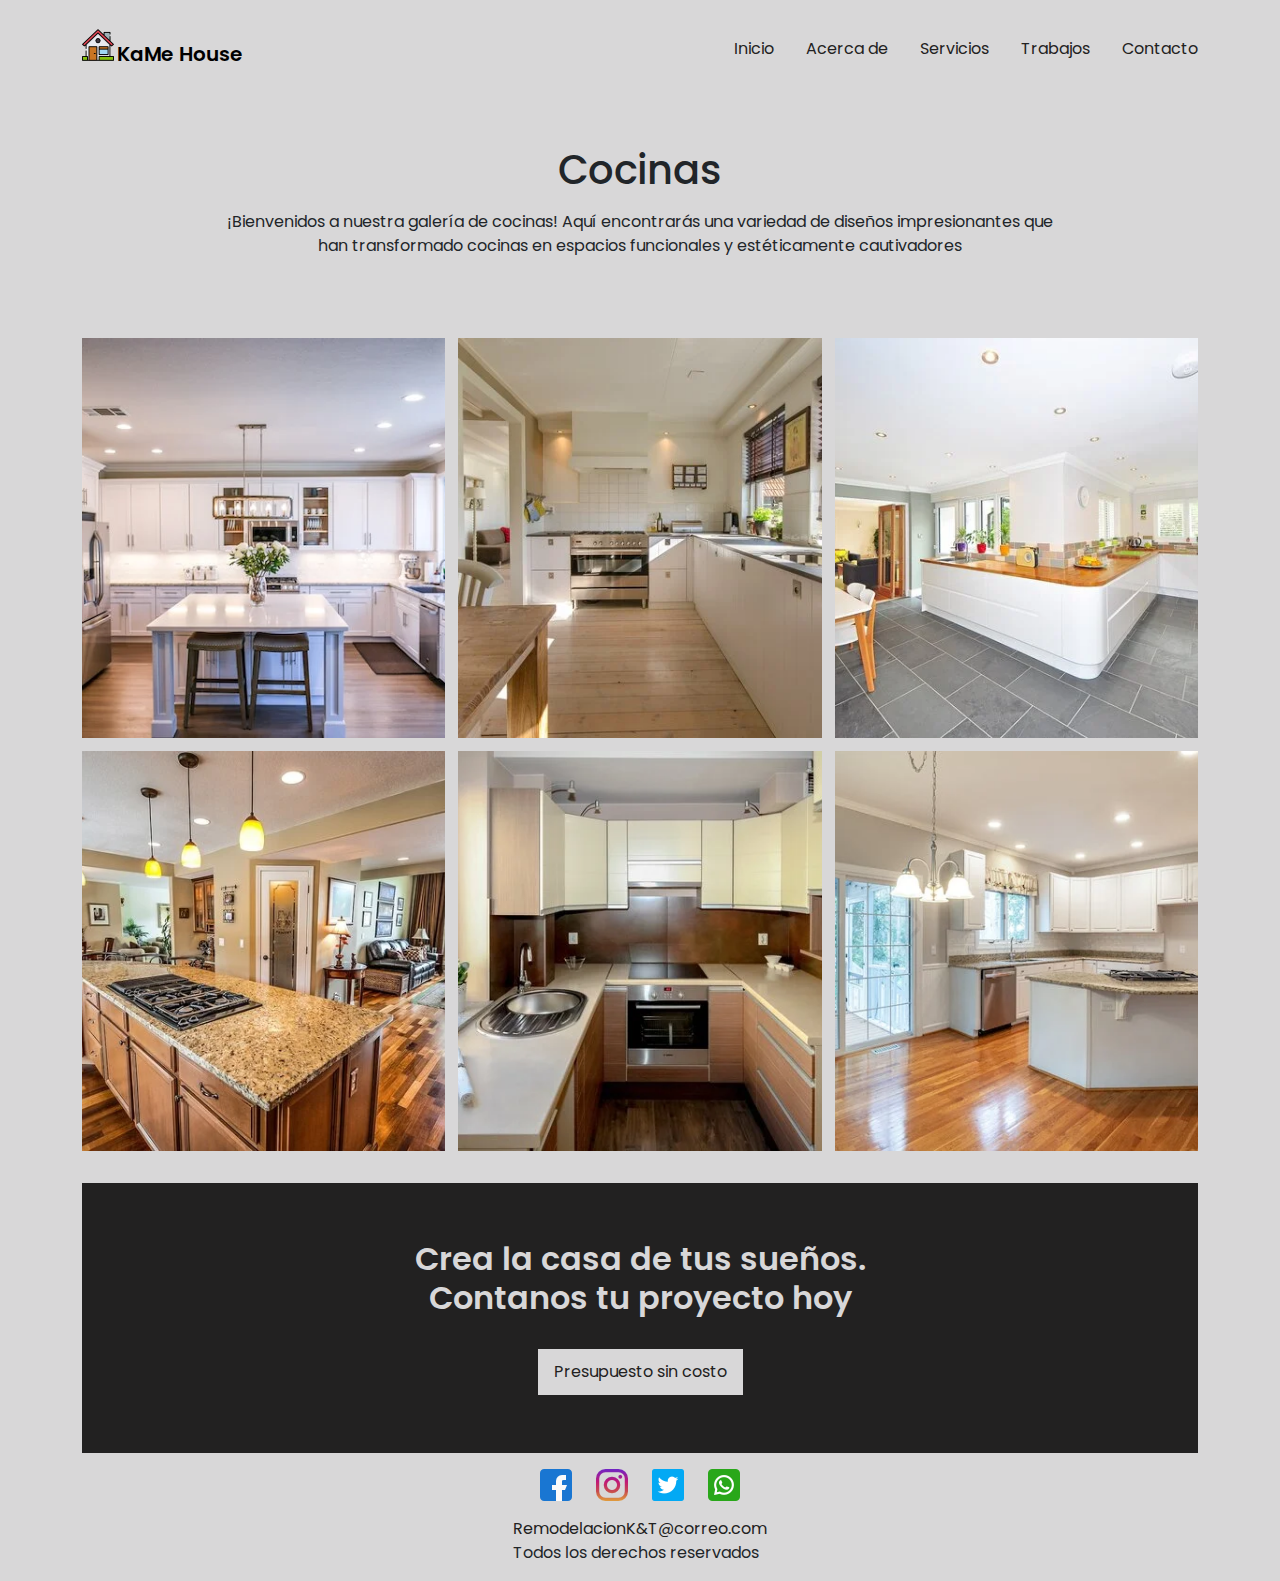
<file: pages/cocinas.html>
<!DOCTYPE html>
<html lang="es">
<head>
    <meta charset="UTF-8">
    <meta name="viewport" content="width=device-width, initial-scale=1.0">
    <meta name="description" content="Explora nuestra exquisita galería de cocinas renovadas. Descubre diseños modernos y funcionales que han transformado hogares en espacios de ensueño. Inspírate con nuestra selección de proyectos de remodelación de cocinas y encuentra la inspiración perfecta para tu próximo proyecto. ¡Convierte tu cocina en el corazón de tu hogar con nuestros servicios de remodelación!">
    <meta name="keywords" content="Remodelaciones, Renovaciones, Reformas, Diseño de interiores, Construcción y remodelación, Proyectos de renovación, Mejoras del hogar, Servicios de remodelación, Contratista de remodelación, Renovación de viviendas, Rediseño de espacios, Remodelación de cocinas, Renovación de baños,Actualización de ambientes, Renovación de fachadas, Construcción y diseño personalizado, Transformación de hogares">
    <title>Cocinas | KaMe House Remodelaciones</title>
    <link rel="stylesheet" href="https://cdnjs.cloudflare.com/ajax/libs/animate.css/4.1.1/animate.min.css"/>
    <link rel="stylesheet" href="../css/bootstrap.min.css">
    <link rel="stylesheet" href="../css/estilos.css">
    <link rel="shortcut icon" href="../favicon.ico" type="image/x-icon">
</head>
<body>
    <header class="sticky">
        <nav class="navbar navbar-expand-lg navbar-light">
            <div class="container">
                <a class="navbar-brand d-flex justify-content-center align-items-baseline" href="../index.html">
                    <img src="../assets/img/casa.png" alt="logo casa">
                    <span class="marca">KaMe House</span>
                </a>
                <button class="navbar-toggler" type="button" data-bs-toggle="collapse"
                    data-bs-target="#navbarSupportedContent" aria-controls="navbarSupportedContent"
                    aria-expanded="false" aria-label="Toggle navigation">
                    <span class="navbar-toggler-icon"></span>
                </button>
                <div class="collapse navbar-collapse" id="navbarSupportedContent">
                    <ul class="navbar-nav me-auto mb-2 mb-lg-0 w-100 justify-content-end align-items-center">
                        <li class="nav-item">
                            <a class="nav-link"  href="../index.html">Inicio</a>
                        </li>
                        <li class="nav-item">
                            <a class="nav-link"  href="./acerca_de.html">Acerca de</a>
                        </li>
                        <li class="nav-item">
                            <a class="nav-link" href="./servicios.html">Servicios</a>
                        </li>
                        <li class="nav-item">
                            <a class="nav-link" href="./trabajos.html">Trabajos</a>
                        </li>
                        <li class="nav-item">
                            <a class="nav-link" href="./contacto.html">Contacto</a>
                        </li>
                </div>
            </div>
        </nav>
    </header>

    <main class="container">
        <section class="text-center mt-5 mb-5">
            <h1>Cocinas</h1>
            <p class="w-75 centrado mt-3">
                ¡Bienvenidos a nuestra galería de cocinas! Aquí encontrarás una variedad de diseños impresionantes que han transformado cocinas en espacios funcionales y estéticamente cautivadores
            </p>
        </section> <!-- Titulo -->

        <section class="galeria">
            <div class="img1">
                <img src="../assets/img/cocina1_c.webp" alt="cocina moderna" class="galeria_img mb-3 mt-3">
            </div>
            <div class="img2">
                <img src="../assets/img/cocina_2.webp" alt="cocina moderna" class="galeria_img mb-3 mt-3">
            </div>
            <div class="img3">
                <img src="../assets/img/cocina_3.webp" alt="cocina moderna" class="galeria_img mb-3 mt-3">
            </div>
            <div class="img4">
                <img src="../assets/img/cocina_4.webp" alt="cocina moderna" class="galeria_img mb-3 mt-3">
            </div>
            <div class="img5">
                <img src="../assets/img/cocina_5.webp" alt="cocina moderna" class="galeria_img mb-3 mt-3">
            </div>
            <div class="img6">
                <img src="../assets/img/cocina_640.webp" alt="cocina moderna" class="galeria_img mb-3 mt-3">
            </div>
        </section> 
        <!-- Galeria -->

        <section class="banner">
            <div class="w-75 d-flex flex-column justify-content-center align-items-center text-center banner__contenido">
                <h2>Crea la casa de tus sueños. 
                <br>
                Contanos tu proyecto hoy</h2>
                <a href="../pages/contacto.html" class="banner-btn">Presupuesto sin costo</a>
            </div>
        </section> <!-- Contacto -->   
    </main>

    <footer class="container  footer">
        <div class="footer-contenido my-3">
            <a href="https://www.facebook.com/" target="_blank">
                <img src="../assets/img/facebook.png" alt="logo facebook" loading="lazy" class="logo-footer">
            </a>
            <a href="https://www.instagram.com/" target="_blank">
                <img src="../assets/img/instagram.png" alt="logo instagram" loading="lazy" class="logo-footer">
            </a>
            <a href="https://twitter.com/" target="_blank">
                <img src="../assets/img/twitter.png" alt="icono twitter" loading="lazy" class="logo-footer">
            </a>
            <a href="https://www.whatsapp.com/?lang=es_LA" target="_blank">
                <img src="../assets/img/whatsapp.png" alt="icono whatsapp" class="logo-footer">
            </a>
        </div>
        <div>
            <a href="https://outlook.live.com/" target="_blank"><span>RemodelacionK&T@correo.com</span></a>
            <p>Todos los derechos reservados</p>
        </div>
    </footer>
    <script src="../js/bootstrap.bundle.min.js"></script>
</body>
</html>
</file>
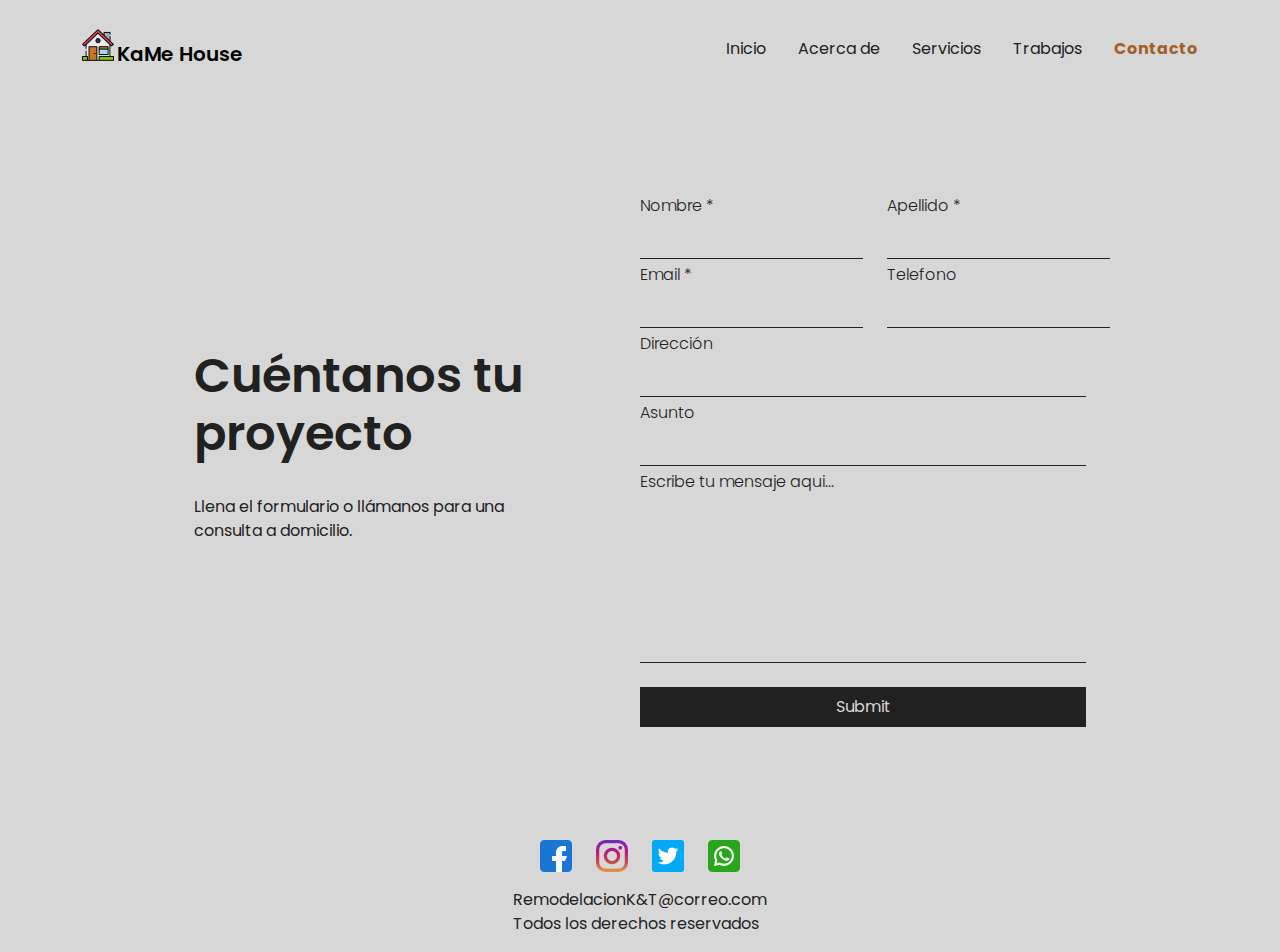
<file: pages/contacto.html>
<!DOCTYPE html>
<html lang="es">

<head>
    <meta charset="UTF-8">
    <meta name="viewport" content="width=device-width, initial-scale=1.0">
    <meta name="description" content="¿Listo para comenzar tu proyecto de remodelación? Ponte en contacto con nuestro equipo de expertos en remodelaciones y diseño de interiores. Estamos aquí para escuchar tus ideas, responder a tus preguntas y ofrecerte soluciones a medida para transformar tu hogar o negocio. ¡Contáctanos hoy mismo y déjanos hacer realidad tus sueños de renovación!">
    <meta name="keywords" content="Remodelaciones, Renovaciones, Reformas, Diseño de interiores, Construcción y remodelación, Proyectos de renovación, Mejoras del hogar, Servicios de remodelación, Contratista de remodelación, Renovación de viviendas, Rediseño de espacios, Remodelación de cocinas, Renovación de baños,Actualización de ambientes, Renovación de fachadas, Construcción y diseño personalizado, Transformación de hogares">
    <title>Animate | KaMe House Remodelaciones</title>
    <link rel="stylesheet" href="https://cdnjs.cloudflare.com/ajax/libs/animate.css/4.1.1/animate.min.css"/>
    <link rel="stylesheet" href="../css/bootstrap.min.css">
    <link rel="stylesheet" href="../css/estilos.css">
    <link rel="shortcut icon" href="../favicon.ico" type="image/x-icon">
</head>

<body>
    <header>
        <nav class="navbar navbar-expand-lg navbar-light">
            <div class="container">
                <a class="navbar-brand d-flex justify-content-center align-items-baseline" href="../index.html">
                    <img src="../assets/img/casa.png" alt="logo casa">
                    <span class="marca">KaMe House</span>
                </a>
                <button class="navbar-toggler" type="button" data-bs-toggle="collapse"
                    data-bs-target="#navbarSupportedContent" aria-controls="navbarSupportedContent"
                    aria-expanded="false" aria-label="Toggle navigation">
                    <span class="navbar-toggler-icon"></span>
                </button>
                <div class="collapse navbar-collapse" id="navbarSupportedContent">
                    <ul class="navbar-nav me-auto mb-2 mb-lg-0 w-100 justify-content-end align-items-center">
                        <li class="nav-item">
                            <a class="nav-link " href="../index.html">Inicio</a>
                        </li>
                        <li class="nav-item">
                            <a class="nav-link" href="./acerca_de.html">Acerca de</a>
                        </li>
                        <li class="nav-item">
                            <a class="nav-link" href="./servicios.html">Servicios</a>
                        </li>
                        <li class="nav-item">
                            <a class="nav-link" href="./trabajos.html">Trabajos</a>
                        </li>
                        <li class="nav-item">
                            <a class="nav-link active" aria-current="page" href="#">Contacto</a>
                        </li>
                </div>
            </div>
        </nav>
    </header>

    <main class="container">
        <section class="contacto-bg mb-5 mt-5">
            <div class="contacto">
                <div class="contacto__texto">
                    <h2>Cuéntanos tu proyecto</h2>
                    <p>Llena el formulario o llámanos para una consulta a domicilio.</p>
                </div>
                <form class="contacto__form" action="./error_404.html">
                    <div class="contacto__form__flex">
                        <div class="column mitad">
                            <label class="label" for="nombre">Nombre *</label>
                            <input class="input mb-1 ct-input" type="text" id="nombre" required>
                        </div>

                        <div class="column mitad">
                            <label class="label" for="apellido">Apellido *</label>
                            <input class="input mb-1 ct-input" type="text" id="apellido" required>
                        </div>
                    </div>
                    <div class="contacto__form__flex">
                        <div class="column mitad">
                            <label class="label" for="email">Email *</label>
                            <input class="input mb-1 ct-input" type="email" id="email" required>
                        </div>
                        <div class="column mitad">
                            <label class="label" for="telefono">Telefono</label>
                            <input class="input mb-1 ct-input" type="tel" id="telefono">
                        </div>
                    </div>

                    <div class="column">
                        <label class="label" for="direccion">Dirección</label>
                        <input class="input mb-1 ct-input" type="text" id="direccion">
                    </div>

                    <div class="column">
                        <label class="label" for="asunto">Asunto</label>
                        <input class="input mb-1 ct-input" type="text" id="asunto">
                    </div>

                    <div class="column">
                        <label class="label" for="mensaje">Escribe tu mensaje aqui...</label>
                        <textarea class="textarea" name="mensaje" id="mensaje" cols="30" rows="7"></textarea>
                    </div>

                    <div class="column">
                        <input class="contacto__btn" type="submit">
                    </div>
                </form>
            </div>
        </section>    
    </main>



    <footer class="container footer">
        <div class="footer-contenido my-3">
            <a href="https://www.facebook.com/" target="_blank">
                <img src="../assets/img/facebook.png" alt="logo facebook" loading="lazy" class="logo-footer">
            </a>
            <a href="https://www.instagram.com/" target="_blank">
                <img src="../assets/img/instagram.png" alt="logo instagram" loading="lazy" class="logo-footer">
            </a>
            <a href="https://twitter.com/" target="_blank">
                <img src="../assets/img/twitter.png" alt="icono twitter" loading="lazy" class="logo-footer">
            </a>
            <a href="https://www.whatsapp.com/?lang=es_LA" target="_blank">
                <img src="../assets/img/whatsapp.png" alt="icono whatsapp" class="logo-footer">
            </a>
        </div>
        <div>
            <a href="https://outlook.live.com/" target="_blank"><span>RemodelacionK&T@correo.com</span></a>
            <p>Todos los derechos reservados</p>
        </div>
    </footer>


    <script src="../js/bootstrap.bundle.min.js"></script>
</body>

</html>
</file>
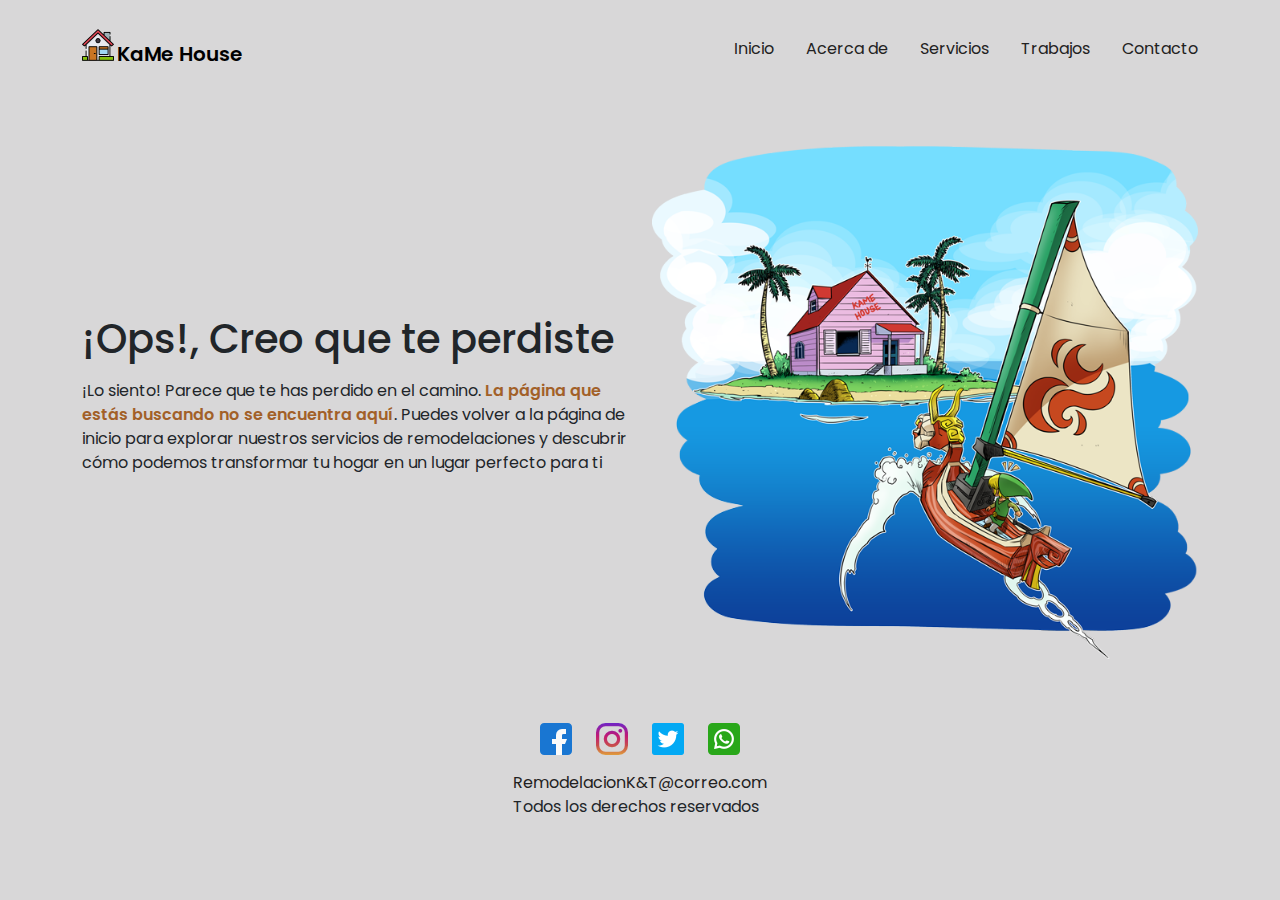
<file: pages/error_404.html>
<!DOCTYPE html>
<html lang="en">
<head>
    <meta charset="UTF-8">
    <meta name="viewport" content="width=device-width, initial-scale=1.0">
    <meta name="description" content="Oops, parece que te has perdido. Disculpa, la página que estás buscando no se encuentra. Te invitamos a explorar nuestras otras páginas para descubrir nuestros servicios y proyectos de remodelación. ¡Estamos aquí para ayudarte a convertir tus sueños en realidad!">
    <meta name="keywords" content="Error 404, Página no encontrada, Página no disponible, Error en el sitio web, Error de enlace, Redireccionamiento, Sitio web de remodelaciones, Servicios de remodelación, Proyectos de renovación, Diseño de interiores, Construcción y remodelación">
    <title>Pagina no encontrada | KaMe House Remodelaciones</title>
    <link rel="stylesheet" href="../css/bootstrap.min.css">
    <link rel="stylesheet" href="../css/estilos.css">
    <link rel="shortcut icon" href="../favicon.ico" type="image/x-icon">
</head>
<body>
    <header class="sticky">
        <nav class="navbar navbar-expand-lg navbar-light">
            <div class="container">
                <a class="navbar-brand d-flex justify-content-center align-items-baseline" href="../index.html">
                    <img src="../assets/img/casa.png" alt="logo casa">
                    <span class="marca">KaMe House</span>
                </a>
                <button class="navbar-toggler" type="button" data-bs-toggle="collapse"
                    data-bs-target="#navbarSupportedContent" aria-controls="navbarSupportedContent"
                    aria-expanded="false" aria-label="Toggle navigation">
                    <span class="navbar-toggler-icon"></span>
                </button>
                <div class="collapse navbar-collapse" id="navbarSupportedContent">
                    <ul class="navbar-nav me-auto mb-2 mb-lg-0 w-100 justify-content-end align-items-center">
                        <li class="nav-item">
                            <a class="nav-link"  href="../index.html">Inicio</a>
                        </li>
                        <li class="nav-item">
                            <a class="nav-link" href="./acerca_de.html">Acerca de</a>
                        </li>
                        <li class="nav-item">
                            <a class="nav-link" href="./servicios.html">Servicios</a>
                        </li>
                        <li class="nav-item">
                            <a class="nav-link" href="./trabajos.html">Trabajos</a>
                        </li>
                        <li class="nav-item">
                            <a class="nav-link" href="./contacto.html">Contacto</a>
                        </li>
                </div>
            </div>
        </nav>
    </header>
    <body>
        <main class="container mt-5 mb-5">
            <section class="row d-flex justify-content-center align-items-center">
                <div class="col-12 col-md-6">
                    <h1 class="mb-3">¡Ops!, Creo que te perdiste</h1>
                    <p>¡Lo siento! Parece que te has perdido en el camino. <span class="resaltado">La página que estás buscando no se encuentra aquí</span>. Puedes volver a la página de inicio para explorar nuestros servicios de remodelaciones y descubrir cómo podemos transformar tu hogar en un lugar perfecto para ti</p>
                </div>
                <div class="col-12 col-md-6 error_img">
                    <img src="../assets/img/pngwing.com.png" alt="casa en la playa"  class="img-fluid">
                </div>
            </section>
        </main>
    </body>
    <footer class="container footer ">
        <div class="d-flex footer-contenido my-3">
            <a href="https://www.facebook.com/" target="_blank">
                <img src="../assets/img/facebook.png" alt="logo facebook" loading="lazy" class="logo-footer">
            </a>
            <a href="https://www.instagram.com/" target="_blank">
                <img src="../assets/img/instagram.png" alt="logo instagram" loading="lazy" class="logo-footer">
            </a>
            <a href="https://twitter.com/" target="_blank">
                <img src="../assets/img/twitter.png" alt="icono twitter" loading="lazy" class="logo-footer">
            </a>
            <a href="https://www.whatsapp.com/?lang=es_LA" target="_blank">
                <img src="../assets/img/whatsapp.png" alt="icono whatsapp" class="logo-footer">
            </a>
        </div>
        <div>
            <a href="https://outlook.live.com/" target="_blank"><span>RemodelacionK&T@correo.com</span></a>
            <p>Todos los derechos reservados</p>
        </div>
    </footer>
    <script src="../js/bootstrap.bundle.min.js"></script>
</body>
</html>
</file>
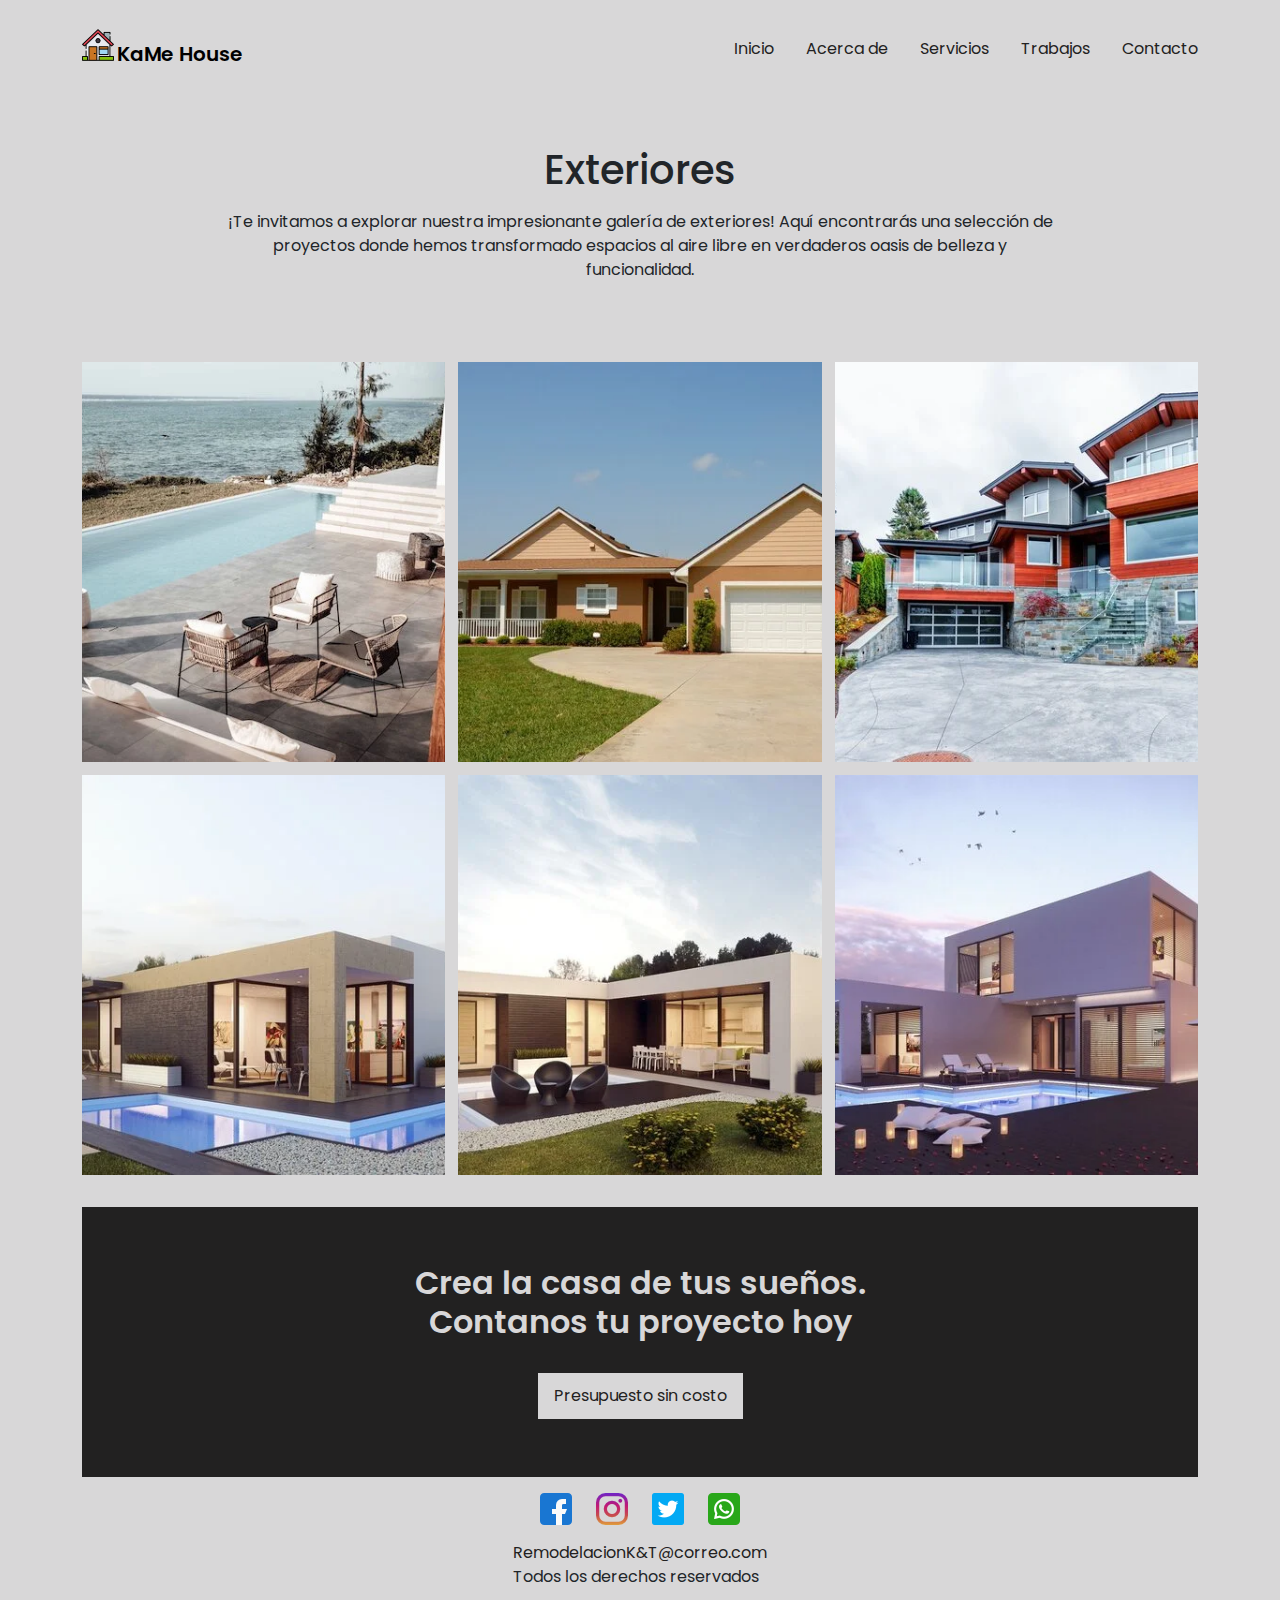
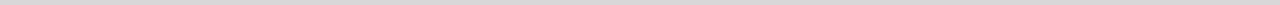
<file: pages/exteriores.html>
<!DOCTYPE html>
<html lang="es">
<head>
    <meta charset="UTF-8">
    <meta name="viewport" content="width=device-width, initial-scale=1.0">
    <meta name="description" content="Explora nuestra asombrosa galería de remodelaciones de exteriores. Descubre cómo hemos transformado hogares y espacios exteriores en impresionantes entornos con diseños creativos y funcionales. Inspírate con nuestra selección de proyectos de remodelación que realzan la belleza y funcionalidad de patios, jardines y fachadas. Encuentra la inspiración para disfrutar al máximo de tus espacios al aire libre con nuestros servicios de remodelación expertos">
    <meta name="keywords" content="Remodelaciones, Renovaciones, Reformas, Diseño de interiores, Construcción y remodelación, Proyectos de renovación, Mejoras del hogar, Servicios de remodelación, Contratista de remodelación, Renovación de viviendas, Rediseño de espacios, Remodelación de cocinas, Renovación de baños,Actualización de ambientes, Renovación de fachadas, Construcción y diseño personalizado, Transformación de hogares">
    <title>Exteriores | KaMe House Remodelaciones</title>
    <link rel="stylesheet" href="https://cdnjs.cloudflare.com/ajax/libs/animate.css/4.1.1/animate.min.css"/>
    <link rel="stylesheet" href="../css/bootstrap.min.css">
    <link rel="stylesheet" href="../css/estilos.css">
    <link rel="shortcut icon" href="../favicon.ico" type="image/x-icon">
</head>
<body>
    <header class="sticky">
        <nav class="navbar navbar-expand-lg navbar-light">
            <div class="container">
                <a class="navbar-brand d-flex justify-content-center align-items-baseline" href="../index.html">
                    <img src="../assets/img/casa.png" alt="logo casa">
                    <span class="marca">KaMe House</span>
                </a>
                <button class="navbar-toggler" type="button" data-bs-toggle="collapse"
                    data-bs-target="#navbarSupportedContent" aria-controls="navbarSupportedContent"
                    aria-expanded="false" aria-label="Toggle navigation">
                    <span class="navbar-toggler-icon"></span>
                </button>
                <div class="collapse navbar-collapse" id="navbarSupportedContent">
                    <ul class="navbar-nav me-auto mb-2 mb-lg-0 w-100 justify-content-end align-items-center">
                        <li class="nav-item">
                            <a class="nav-link"  href="../index.html">Inicio</a>
                        </li>
                        <li class="nav-item">
                            <a class="nav-link" href="./acerca_de.html">Acerca de</a>
                        </li>
                        <li class="nav-item">
                            <a class="nav-link" href="./servicios.html">Servicios</a>
                        </li>
                        <li class="nav-item">
                            <a class="nav-link" href="./trabajos.html">Trabajos</a>
                        </li>
                        <li class="nav-item">
                            <a class="nav-link" href="./contacto.html">Contacto</a>
                        </li>
                </div>
            </div>
        </nav>
    </header>

    <main class="container">
        <section class="text-center mt-5 mb-5">
            <h1>Exteriores</h1>
            <p class="w-75 centrado mt-3">
                ¡Te invitamos a explorar nuestra impresionante galería de exteriores! Aquí encontrarás una selección de proyectos donde hemos transformado espacios al aire libre en verdaderos oasis de belleza y funcionalidad. 
            </p>
        </section> <!-- Titulo -->

        <section class="galeria">
            <div class="img1">
                <img src="../assets/img/exterior_1.webp" alt="piscina con sillas" class="galeria_img mb-3 mt-3">
            </div>
            <div class="img2">
                <img src="../assets/img/exterior_2.webp" alt="casa con jardin" class="galeria_img mb-3 mt-3">
            </div>
            <div class="img3">
                <img src="../assets/img/exterior_3.webp" alt="casa con entrada vistosa" class="galeria_img mb-3 mt-3">
            </div>
            <div class="img4"> 
                <img src="../assets/img/exterior_4.webp" alt="jardin con piscina" class="galeria_img mb-3 mt-3">
            </div>
            <div class="img5">
                <img src="../assets/img/exterior_5.webp" alt="jardin" class="galeria_img mb-3 mt-3">
            </div>
            <div class="img6">
                <img src="../assets/img/exterior_6.webp" alt="patio con piscina" class="galeria_img mb-3 mt-3">
            </div>
        </section> 
        <!-- Galeria -->

        <section class="banner">
            <div class="w-75 d-flex flex-column justify-content-center align-items-center text-center banner__contenido">
                <h2>Crea la casa de tus sueños. 
                <br>
                Contanos tu proyecto hoy</h2>
                <a href="../pages/contacto.html" class="banner-btn">Presupuesto sin costo</a>
            </div>
        </section> <!-- Contacto -->   
    </main>

    <footer class="container footer">
        <div class="footer-contenido my-3">
            <a href="https://www.facebook.com/" target="_blank">
                <img src="../assets/img/facebook.png" alt="logo facebook" loading="lazy" class="logo-footer">
            </a>
            <a href="https://www.instagram.com/" target="_blank">
                <img src="../assets/img/instagram.png" alt="logo instagram" loading="lazy" class="logo-footer">
            </a>
            <a href="https://twitter.com/" target="_blank">
                <img src="../assets/img/twitter.png" alt="icono twitter" loading="lazy" class="logo-footer">
            </a>
            <a href="https://www.whatsapp.com/?lang=es_LA" target="_blank">
                <img src="../assets/img/whatsapp.png" alt="icono whatsapp" class="logo-footer">
            </a>
        </div>
        <div>
            <a href="https://outlook.live.com/" target="_blank"><span>RemodelacionK&T@correo.com</span></a>
            <p>Todos los derechos reservados</p>
        </div>
    </footer>
    <script src="../js/bootstrap.bundle.min.js"></script>
</body>
</html>
</file>
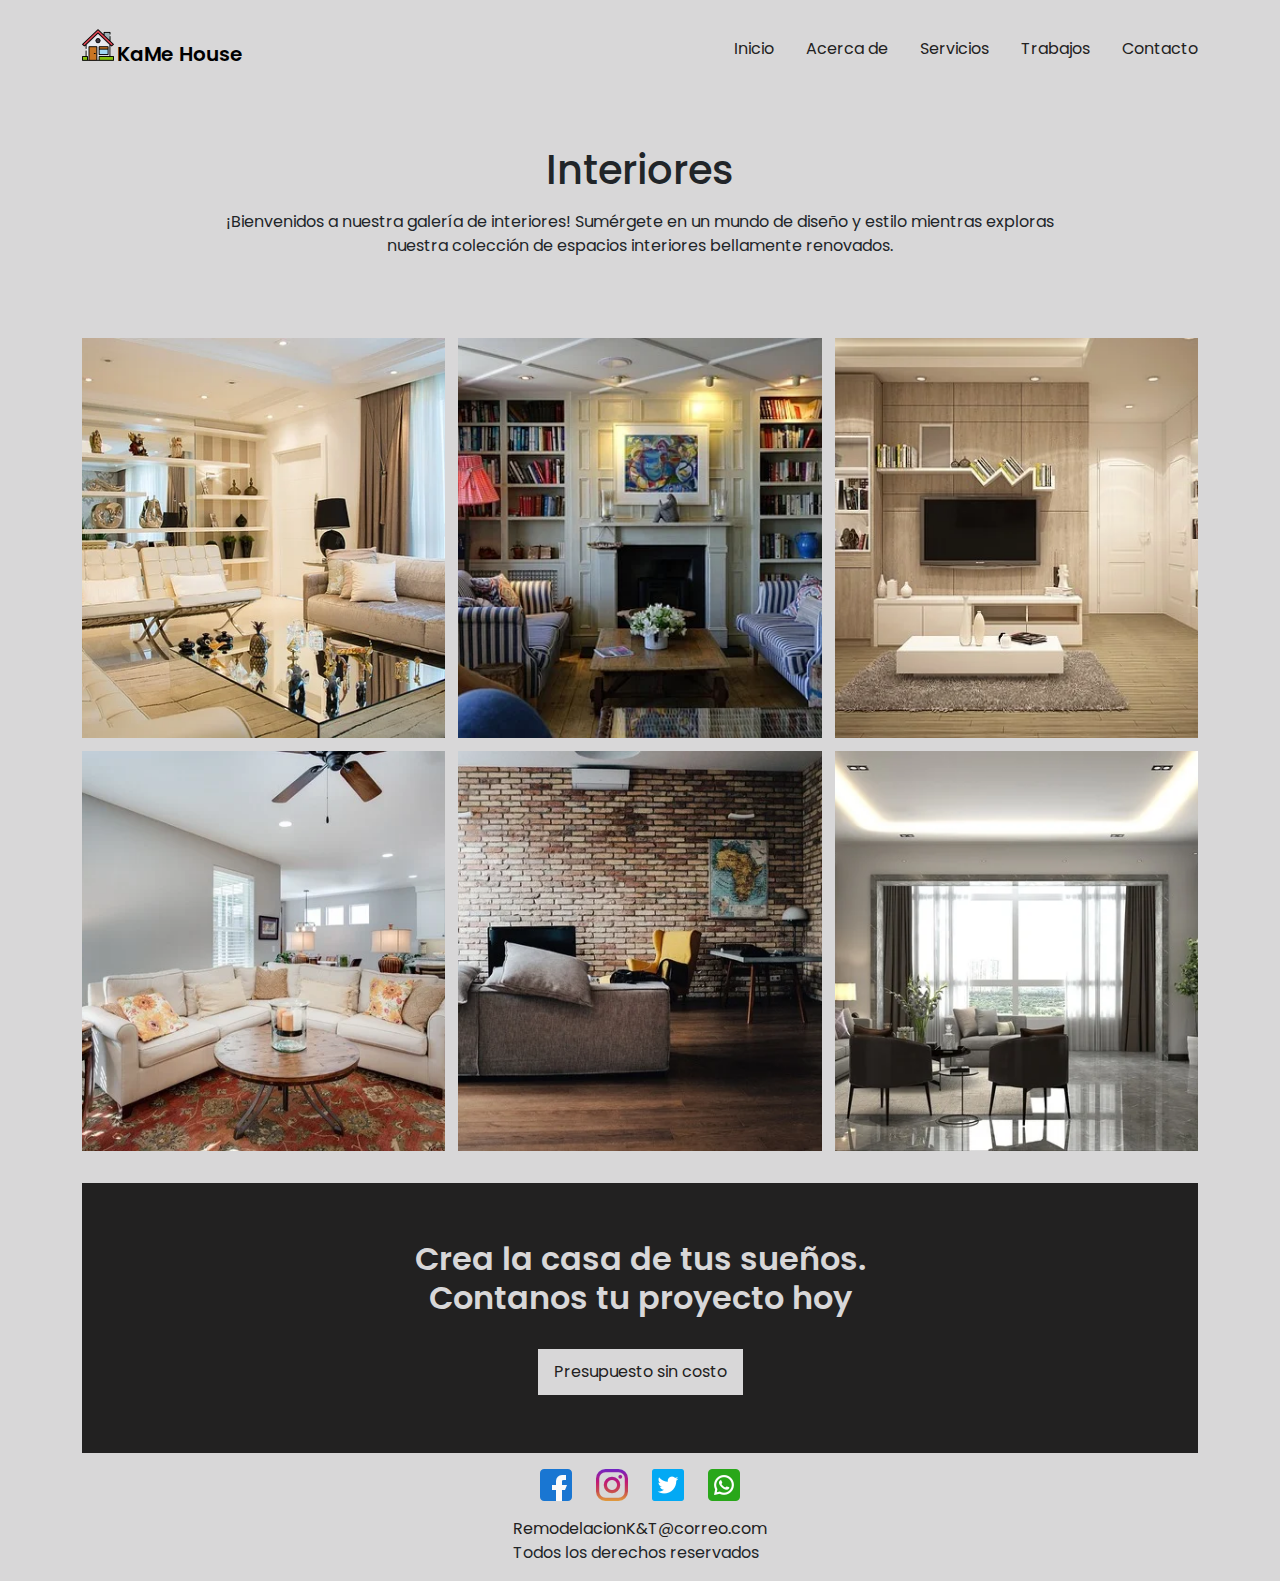
<file: pages/interiores.html>
<!DOCTYPE html>
<html lang="es">
<head>
    <meta charset="UTF-8">
    <meta name="viewport" content="width=device-width, initial-scale=1.0">
    <meta name="description" content="Descubre cómo hemos transformado hogares y espacios comerciales con diseños elegantes y funcionales. Inspírate con nuestra selección de proyectos de remodelación que realzan la belleza y comodidad de cada ambiente. Encuentra la inspiración para crear espacios únicos y personalizados con nuestros servicios de remodelación especializados en diseño de interiores.">
    <meta name="keywords" content="Remodelaciones, Renovaciones, Reformas, Diseño de interiores, Construcción y remodelación, Proyectos de renovación, Mejoras del hogar, Servicios de remodelación, Contratista de remodelación, Renovación de viviendas, Rediseño de espacios, Remodelación de cocinas, Renovación de baños,Actualización de ambientes, Renovación de fachadas, Construcción y diseño personalizado, Transformación de hogares">
    <title>Interiores | KaMe House Remodelaciones</title>
    <link rel="stylesheet" href="https://cdnjs.cloudflare.com/ajax/libs/animate.css/4.1.1/animate.min.css"/>
    <link rel="stylesheet" href="../css/bootstrap.min.css">
    <link rel="stylesheet" href="../css/estilos.css">
    <link rel="shortcut icon" href="../favicon.ico" type="image/x-icon">
</head>
<body>
    <header class="sticky">
        <nav class="navbar navbar-expand-lg navbar-light">
            <div class="container">
                <a class="navbar-brand d-flex justify-content-center align-items-baseline" href="../index.html">
                    <img src="../assets/img/casa.png" alt="logo casa">
                    <span class="marca">KaMe House</span>
                </a>
                <button class="navbar-toggler" type="button" data-bs-toggle="collapse"
                    data-bs-target="#navbarSupportedContent" aria-controls="navbarSupportedContent"
                    aria-expanded="false" aria-label="Toggle navigation">
                    <span class="navbar-toggler-icon"></span>
                </button>
                <div class="collapse navbar-collapse" id="navbarSupportedContent">
                    <ul class="navbar-nav me-auto mb-2 mb-lg-0 w-100 justify-content-end align-items-center">
                        <li class="nav-item">
                            <a class="nav-link"  href="../index.html">Inicio</a>
                        </li>
                        <li class="nav-item">
                            <a class="nav-link"  href="./acerca_de.html">Acerca de</a>
                        </li>
                        <li class="nav-item">
                            <a class="nav-link" href="./servicios.html">Servicios</a>
                        </li>
                        <li class="nav-item">
                            <a class="nav-link" href="./trabajos.html">Trabajos</a>
                        </li>
                        <li class="nav-item">
                            <a class="nav-link" href="./contacto.html">Contacto</a>
                        </li>
                </div>
            </div>
        </nav>
    </header>

    <main class="container">
        <section class="text-center mt-5 mb-5">
            <h1>Interiores</h1>
            <p class="w-75 centrado mt-3">
                ¡Bienvenidos a nuestra galería de interiores! Sumérgete en un mundo de diseño y estilo mientras exploras nuestra colección de espacios interiores bellamente renovados. 
            </p>
        </section> <!-- Titulo -->

        <section class="galeria">
            <div class="img1">
                <img src="../assets/img/interiores-1.webp" alt="sala de estar" class="galeria_img mb-3 mt-3">
            </div>
            <div class="img2">
                <img src="../assets/img/interior_2.webp" alt="living con chimenea" class="galeria_img mb-3 mt-3">
            </div>
            <div class="img3">
                <img src="../assets/img/interior_3.webp" alt="sala de estar" class="galeria_img mb-3 mt-3">
            </div>
            <div class="img4">
                <img src="../assets/img/interior_4.webp" alt="habitacion con sillones" class="galeria_img mb-3 mt-3">
            </div>
            <div class="img5">
                <img src="../assets/img/interior_5.webp" alt="habitacion con sillones" class="galeria_img mb-3 mt-3">
            </div>
            <div class="img6">
                <img src="../assets/img/interior_6.webp" alt="living" class="galeria_img mb-3 mt-3">
            </div>
        </section> 
        <!-- Galeria -->

        <section class="banner">
            <div class="w-75 d-flex flex-column justify-content-center align-items-center text-center banner__contenido">
                <h2>Crea la casa de tus sueños. 
                <br>
                Contanos tu proyecto hoy</h2>
                <a href="../pages/contacto.html" class="banner-btn">Presupuesto sin costo</a>
            </div>
        </section> <!-- Contacto -->   
    </main>

    <footer class="container footer">
        <div class="d-flex footer-contenido my-3">
            <a href="https://www.facebook.com/" target="_blank">
                <img src="../assets/img/facebook.png" alt="logo facebook" loading="lazy" class="logo-footer">
            </a>
            <a href="https://www.instagram.com/" target="_blank">
                <img src="../assets/img/instagram.png" alt="logo instagram" loading="lazy" class="logo-footer">
            </a>
            <a href="https://twitter.com/" target="_blank">
                <img src="../assets/img/twitter.png" alt="icono twitter" loading="lazy" class="logo-footer">
            </a>
            <a href="https://www.whatsapp.com/?lang=es_LA" target="_blank">
                <img src="../assets/img/whatsapp.png" alt="icono whatsapp" class="logo-footer">
            </a>
        </div>
        <div>
            <a href="https://outlook.live.com/" target="_blank"><span>RemodelacionK&T@correo.com</span></a>
            <p>Todos los derechos reservados</p>
        </div>
    </footer>
    <script src="../js/bootstrap.bundle.min.js"></script>
</body>
</html>
</file>
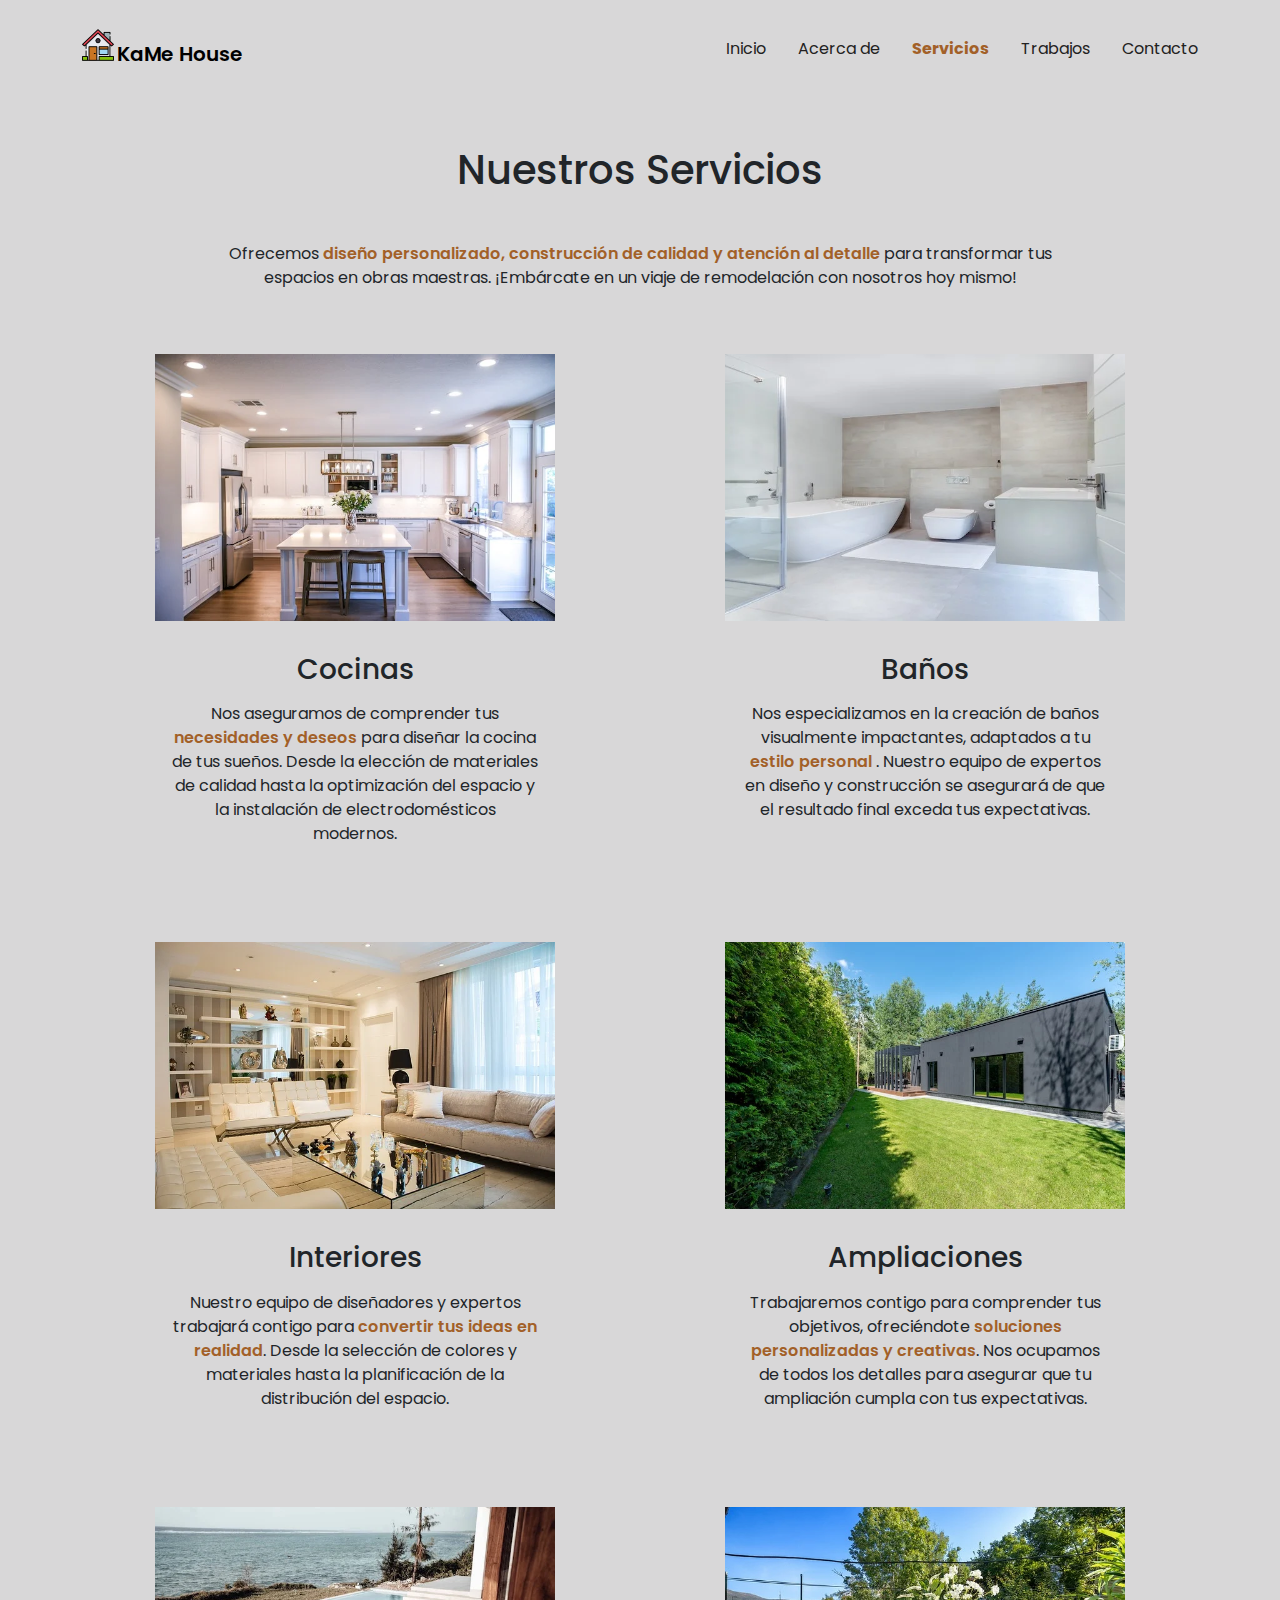
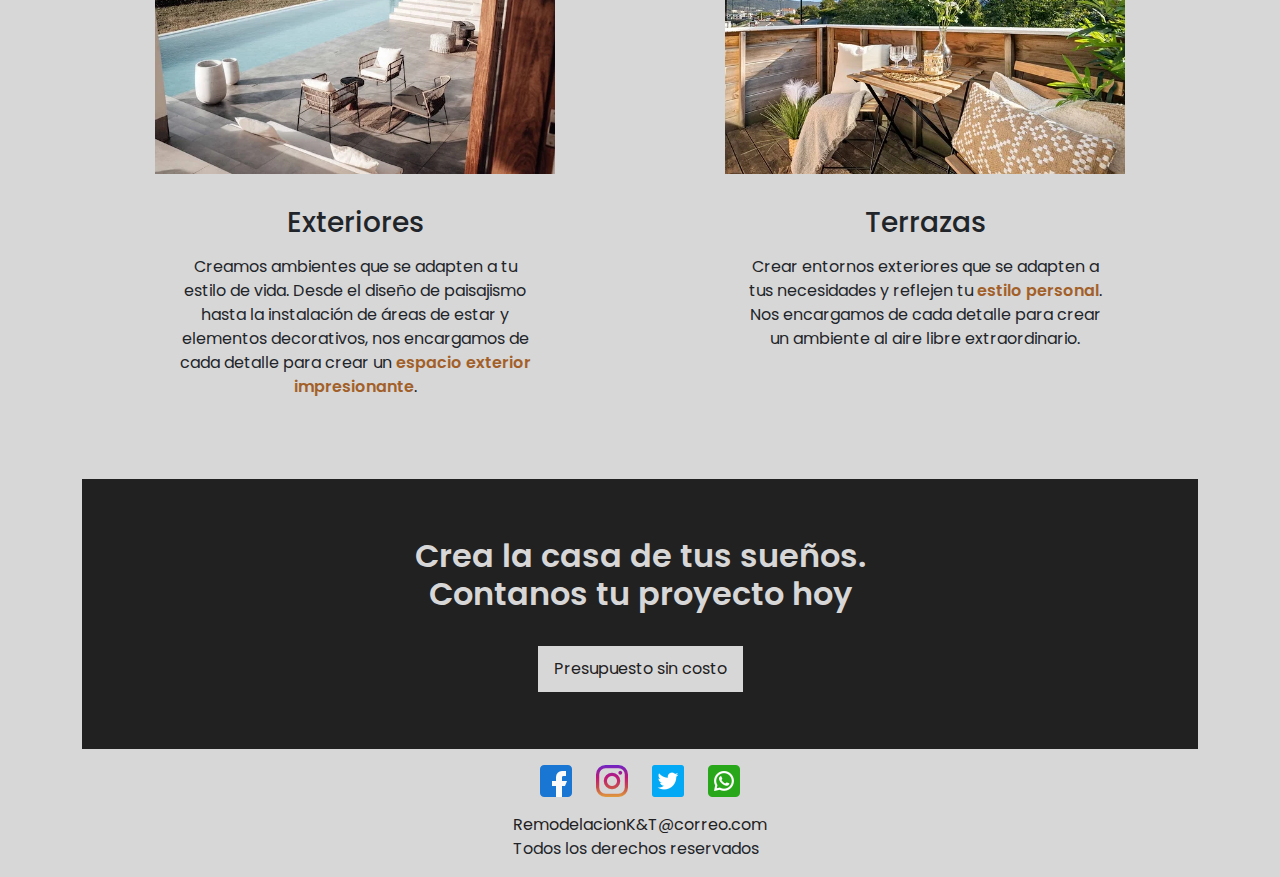
<file: pages/servicios.html>
<!DOCTYPE html>
<html lang="es">

<head>
    <meta charset="UTF-8">
    <meta name="viewport" content="width=device-width, initial-scale=1.0">
    <meta name="description" content="Descubre nuestra gama completa de servicios de remodelación para transformar tu hogar o espacio comercial. Desde renovaciones integrales hasta rediseño de ambientes específicos, nuestro equipo de expertos se encarga de cada detalle">
    <meta name="keywords" content="Remodelaciones, Renovaciones, Reformas, Diseño de interiores, Construcción y remodelación, Proyectos de renovación, Mejoras del hogar, Servicios de remodelación, Contratista de remodelación, Renovación de viviendas, Rediseño de espacios, Remodelación de cocinas, Renovación de baños,Actualización de ambientes, Renovación de fachadas, Construcción y diseño personalizado, Transformación de hogares">
    <title>Nuestros Servicios | KaMe House Remodelaciones</title>
    <link rel="stylesheet" href="https://cdnjs.cloudflare.com/ajax/libs/animate.css/4.1.1/animate.min.css"/>
    <link rel="stylesheet" href="../css/bootstrap.min.css">
    <link rel="stylesheet" href="../css/estilos.css">
    <link rel="shortcut icon" href="../favicon.ico" type="image/x-icon">
</head>

<body>
    <header class="sticky">
        <nav class="navbar navbar-expand-lg navbar-light">
            <div class="container">
                <a class="navbar-brand d-flex justify-content-center align-items-baseline" href="../index.html">
                    <img src="../assets/img/casa.png" alt="logo casa">
                    <span class="marca">KaMe House</span>
                </a>
                <button class="navbar-toggler" type="button" data-bs-toggle="collapse"
                    data-bs-target="#navbarSupportedContent" aria-controls="navbarSupportedContent"
                    aria-expanded="false" aria-label="Toggle navigation">
                    <span class="navbar-toggler-icon"></span>
                </button>
                <div class="collapse navbar-collapse" id="navbarSupportedContent">
                    <ul class="navbar-nav me-auto mb-2 mb-lg-0 w-100 justify-content-end align-items-center">
                        <li class="nav-item">
                            <a class="nav-link " href="../index.html">Inicio</a>
                        </li>
                        <li class="nav-item">
                            <a class="nav-link" href="./acerca_de.html">Acerca de</a>
                        </li>
                        <li class="nav-item">
                            <a class="nav-link active" aria-current="page" href="#">Servicios</a>
                        </li>
                        <li class="nav-item">
                            <a class="nav-link" href="./trabajos.html">Trabajos</a>
                        </li>
                        <li class="nav-item">
                            <a class="nav-link" href="./contacto.html">Contacto</a>
                        </li>
                </div>
            </div>
        </nav>
    </header>
    
    <main class="container">
        <section class="text-center mt-5 mb-5">
            <h1 class="mt-3 mb-3">Nuestros Servicios</h1>
            <p class="mt-5 mb-5 w-75  centrado">                
                Ofrecemos <span class="resaltado">diseño personalizado, construcción de calidad y atención al detalle</span> para transformar tus espacios en obras maestras. ¡Embárcate en un viaje de remodelación con nosotros hoy mismo!
            </p>
        </section> <!-- Titulo -->

        <section class="row d-flex justify-content-around">
            <a href="../pages/cocinas.html" class="col-12 col-md-4 p-0 mx-1 mb-3 mt-3" style="width: 25rem;">
                <div class="card bg-card zoom">
                    <img src="../assets/img/cocina1_c.webp" class="card-img-top mb-3"  alt="cocina moderna">
                    <div class="card-body">
                        <h3 class="mb-3 text-center">Cocinas</h3>
                        <p class="card-text text-center mb-5">
                            Nos aseguramos de comprender tus <span class="resaltado">necesidades y deseos</span> para diseñar la cocina de tus sueños. Desde la elección de materiales de calidad hasta la optimización del espacio y la instalación de electrodomésticos modernos.
                        </p>
                    </div>
                </div>
            </a>
            <!-- Card -->

            <a href="../pages/bath.html" class="col-12 col-md-4 p-0 mx-1 mb-3 mt-3" style="width: 25rem;">
                <div class="card bg-card zoom">
                    <img src="../assets/img/servicios_baño_640.webp" class="card-img-top mb-3"  alt="baño">
                    <div class="card-body">
                        <h3 class="mb-3 text-center">Baños</h3>
                        <p class="card-text text-center mb-5">
                            Nos especializamos en la creación de baños visualmente impactantes, adaptados a tu <span class="resaltado">estilo personal</span> . Nuestro equipo de expertos en diseño y construcción se asegurará de que el resultado final exceda tus expectativas. 
                        </p>
                    </div>
                </div>
            </a>
            <!-- Card -->

            <a href="../pages/interiores.html" class="col-12 col-md-4 p-0 mx-1 mb-3 mt-3" style="width: 25rem;">
                <div class="card bg-card zoom">
                    <img src="../assets/img/interiores-1.webp" class="card-img-top mb-3"  alt="interior de una casa moderna">
                    <div class="card-body bg-card">
                        <h3 class="mb-3 text-center">Interiores</h3>
                        <p class="card-text text-center mb-5">
                            Nuestro equipo de diseñadores y expertos trabajará contigo para <span class="resaltado">convertir tus ideas en realidad</span>. Desde la selección de colores y materiales hasta la planificación de la distribución del espacio.
                    </div>
                </div>
            </a>
            <!-- Card -->

            <a href="../pages/ampliaciones.html" class="col-12 col-md-4 p-0 mx-1 mb-3 mt-3" style="width: 25rem;">
                <div class="card bg-card zoom">
                    <img src="../assets/img/ampliacion_1.webp" class="card-img-top mb-3"  alt="">
                    <div class="card-body bg-card">
                        <h3 class="mb-3 text-center">Ampliaciones</h3>
                        <p class="card-text text-center mb-5">
                            Trabajaremos contigo para comprender tus objetivos, ofreciéndote <span class="resaltado">soluciones personalizadas y creativas</span>. Nos ocupamos de todos los detalles para asegurar que tu ampliación cumpla con tus expectativas.
                        </p>
                    </div>
                </div>
            </a>
            <!-- Card -->

            <a href="../pages/exteriores.html" class="col-12 col-md-4 p-0 mx-1 mb-3 mt-3" style="width: 25rem;">
                <div class="card bg-card zoom">
                    <img src="../assets/img/exterior_1.webp" class="card-img-top mb-3"  alt="...">
                    <div class="card-body bg-card">
                        <h3 class="mb-3 text-center">Exteriores</h3>
                        <p class="card-text text-center mb-5">
                            Creamos ambientes que se adapten a tu <span>estilo de vida</span>. Desde el diseño de paisajismo hasta la instalación de áreas de estar y elementos decorativos, nos encargamos de cada detalle para crear un <span class="resaltado">espacio exterior impresionante</span>. 
                        </p>
                    </div>
                </div>
            </a>
            <!-- Card -->

            <a href="../pages/terrazas.html" class="col-12 col-md-4 p-0 mx-1 mb-3 mt-3" style="width: 25rem;">
                <div class="card bg-card zoom">
                    <img src="../assets/img/terraza_1.webp" class="card-img-top mb-3"  alt="...">
                    <div class="card-body bg-card">
                        <h3 class="mb-3 text-center">Terrazas</h3>
                        <p class="card-text text-center mb-5">
                            Crear entornos exteriores que se adapten a tus necesidades y reflejen tu <span class="resaltado">estilo personal</span>. Nos encargamos de cada detalle para crear un ambiente al aire libre extraordinario. 
                        </p>
                    </div>
                </div>
            </a>
            <!-- Card -->
        </section> <!-- Servicios -->

        <section class="banner">
            <div class="w-75 d-flex flex-column justify-content-center align-items-center text-center banner__contenido">
                <h2>Crea la casa de tus sueños. 
                <br>
                Contanos tu proyecto hoy</h2>
                <a href="../pages/contacto.html" class="banner-btn">Presupuesto sin costo</a>
            </div>
        </section>    

    </main>

    <footer class="container  footer">
        <div class="footer-contenido my-3">
            <a href="https://www.facebook.com/" target="_blank">
                <img src="../assets/img/facebook.png" alt="logo facebook" loading="lazy" class="logo-footer">
            </a>
            <a href="https://www.instagram.com/" target="_blank">
                <img src="../assets/img/instagram.png" alt="logo instagram" loading="lazy" class="logo-footer">
            </a>
            <a href="https://twitter.com/" target="_blank">
                <img src="../assets/img/twitter.png" alt="icono twitter" loading="lazy" class="logo-footer">
            </a>
            <a href="https://www.whatsapp.com/?lang=es_LA" target="_blank">
                <img src="../assets/img/whatsapp.png" alt="icono whatsapp" class="logo-footer">
            </a>
        </div>
        <div>
            <a href="https://outlook.live.com/" target="_blank"><span>RemodelacionK&T@correo.com</span></a>
            <p>Todos los derechos reservados</p>
        </div>
    </footer>

    <script src="../js/bootstrap.bundle.min.js"></script>
</body>

</html>
</file>
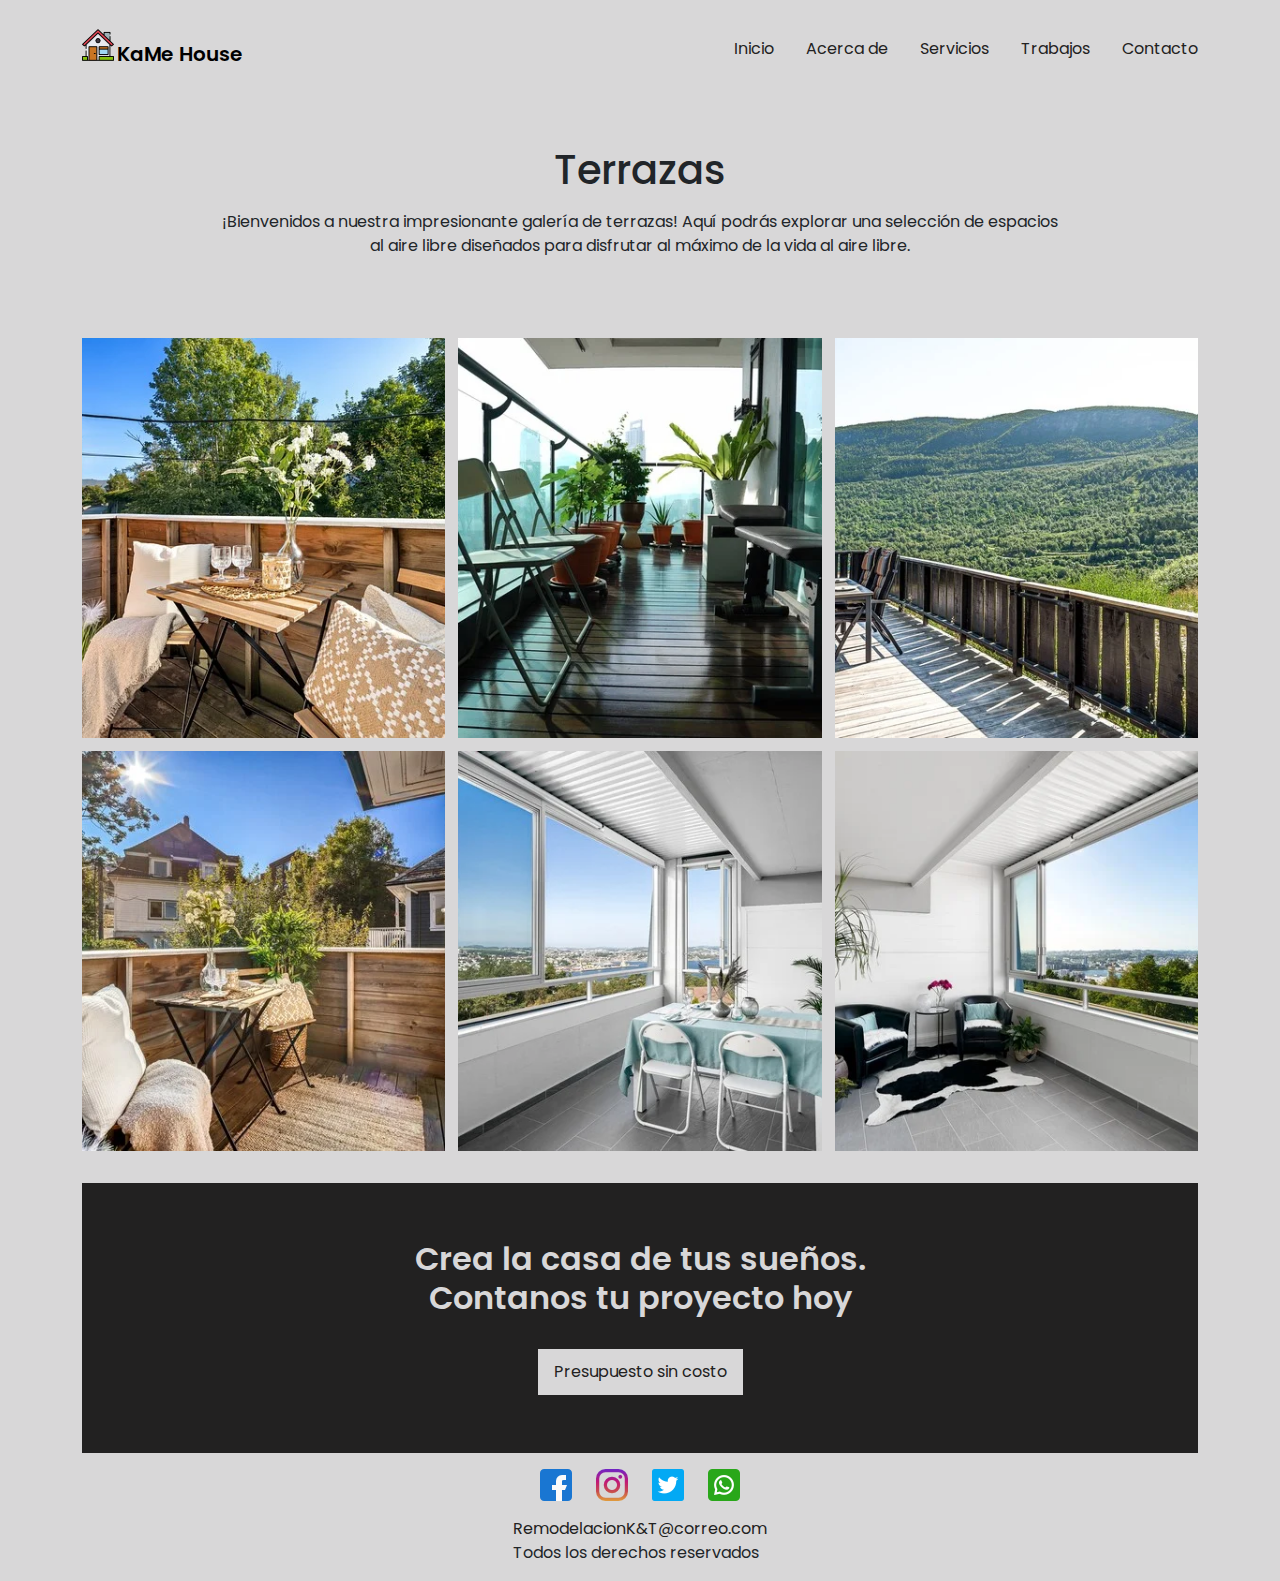
<file: pages/terrazas.html>
<!DOCTYPE html>
<html lang="es">
<head>
    <meta charset="UTF-8">
    <meta name="viewport" content="width=device-width, initial-scale=1.0">
    <meta name="description" content="Inspírate con nuestra selección de proyectos de remodelación que realzan la belleza y funcionalidad de cada terraza. Encuentra la inspiración para disfrutar al máximo de tus momentos al aire libre con nuestros servicios de remodelación especializados en terrazas.">
    <meta name="keywords" content="Remodelaciones, Renovaciones, Reformas, Diseño de interiores, Construcción y remodelación, Proyectos de renovación, Mejoras del hogar, Servicios de remodelación, Contratista de remodelación, Renovación de viviendas, Rediseño de espacios, Remodelación de cocinas, Renovación de baños,Actualización de ambientes, Renovación de fachadas, Construcción y diseño personalizado, Transformación de hogares">
    <title>Terrazas | KaMe House Remodelaciones</title>
    <link rel="stylesheet" href="https://cdnjs.cloudflare.com/ajax/libs/animate.css/4.1.1/animate.min.css"/>
    <link rel="stylesheet" href="../css/bootstrap.min.css">
    <link rel="stylesheet" href="../css/estilos.css">
    <link rel="shortcut icon" href="../favicon.ico" type="image/x-icon">
</head>
<body>
    <header class="sticky">
        <nav class="navbar navbar-expand-lg navbar-light">
            <div class="container">
                <a class="navbar-brand d-flex justify-content-center align-items-baseline" href="../index.html">
                    <img src="../assets/img/casa.png" alt="logo casa">
                    <span class="marca">KaMe House</span>
                </a>
                <button class="navbar-toggler" type="button" data-bs-toggle="collapse"
                    data-bs-target="#navbarSupportedContent" aria-controls="navbarSupportedContent"
                    aria-expanded="false" aria-label="Toggle navigation">
                    <span class="navbar-toggler-icon"></span>
                </button>
                <div class="collapse navbar-collapse" id="navbarSupportedContent">
                    <ul class="navbar-nav me-auto mb-2 mb-lg-0 w-100 justify-content-end align-items-center">
                        <li class="nav-item">
                            <a class="nav-link"  href="../index.html">Inicio</a>
                        </li>
                        <li class="nav-item">
                            <a class="nav-link" href="./acerca_de.html">Acerca de</a>
                        </li>
                        <li class="nav-item">
                            <a class="nav-link" href="./servicios.html">Servicios</a>
                        </li>
                        <li class="nav-item">
                            <a class="nav-link" href="./trabajos.html">Trabajos</a>
                        </li>
                        <li class="nav-item">
                            <a class="nav-link" href="./contacto.html">Contacto</a>
                        </li>
                </div>
            </div>
        </nav>
    </header>

    <main class="container">
        <section class="text-center mt-5 mb-5">
            <h1>Terrazas</h1>
            <p class="w-75 centrado mt-3">
                ¡Bienvenidos a nuestra impresionante galería de terrazas! Aquí podrás explorar una selección de espacios al aire libre diseñados para disfrutar al máximo de la vida al aire libre. 
            </p>
        </section> <!-- Titulo -->

        <section class="galeria">
            <div  class="img1">
                <img src="../assets/img/terraza_1.webp" alt="balcón con sillas" class="galeria_img mb-3 mt-3">
            </div>
            <div class="img2">
                <img src="../assets/img/terraza_2.webp" alt="balcón con sillas" class="galeria_img mb-3 mt-3">
            </div>
            <div class="img3">
                <img src="../assets/img/terraza_3.webp" alt="balcón con sillas" class="galeria_img mb-3 mt-3">
            </div>
            <div class="img4">
                <img src="../assets/img/terraza_4.webp " alt="balcón con sillas" class="galeria_img mb-3 mt-3">
            </div>
            <div class="img5">
                <img src="../assets/img/terraza_5.webp" alt="balcón con sillas" class="galeria_img mb-3 mt-3">
            </div>
            <div class="img6">
                <img src="../assets/img/terraza_6.webp" alt="terraza con sillon" class="galeria_img mb-3 mt-3">
            </div>
        </section> 
        <!-- Galeria -->

        <section class="banner">
            <div class="w-75 d-flex flex-column justify-content-center align-items-center text-center banner__contenido">
                <h2>Crea la casa de tus sueños. 
                <br>
                Contanos tu proyecto hoy</h2>
                <a href="../pages/contacto.html" class="banner-btn">Presupuesto sin costo</a>
            </div>
        </section> <!-- Contacto -->   
    </main>

    <footer class="container  footer">
        <div class="footer-contenido my-3">
            <a href="https://www.facebook.com/" target="_blank">
                <img src="../assets/img/facebook.png" alt="logo facebook" loading="lazy" class="logo-footer">
            </a>
            <a href="https://www.instagram.com/" target="_blank">
                <img src="../assets/img/instagram.png" alt="logo instagram" loading="lazy" class="logo-footer">
            </a>
            <a href="https://twitter.com/" target="_blank">
                <img src="../assets/img/twitter.png" alt="icono twitter" loading="lazy" class="logo-footer">
            </a>
            <a href="https://www.whatsapp.com/?lang=es_LA" target="_blank">
                <img src="../assets/img/whatsapp.png" alt="icono whatsapp" class="logo-footer">
            </a>
        </div>
        <div>
            <a href="https://outlook.live.com/" target="_blank"><span>RemodelacionK&T@correo.com</span></a>
            <p>Todos los derechos reservados</p>
        </div>
    </footer>
    <script src="../js/bootstrap.bundle.min.js"></script>
</body>
</html>
</file>
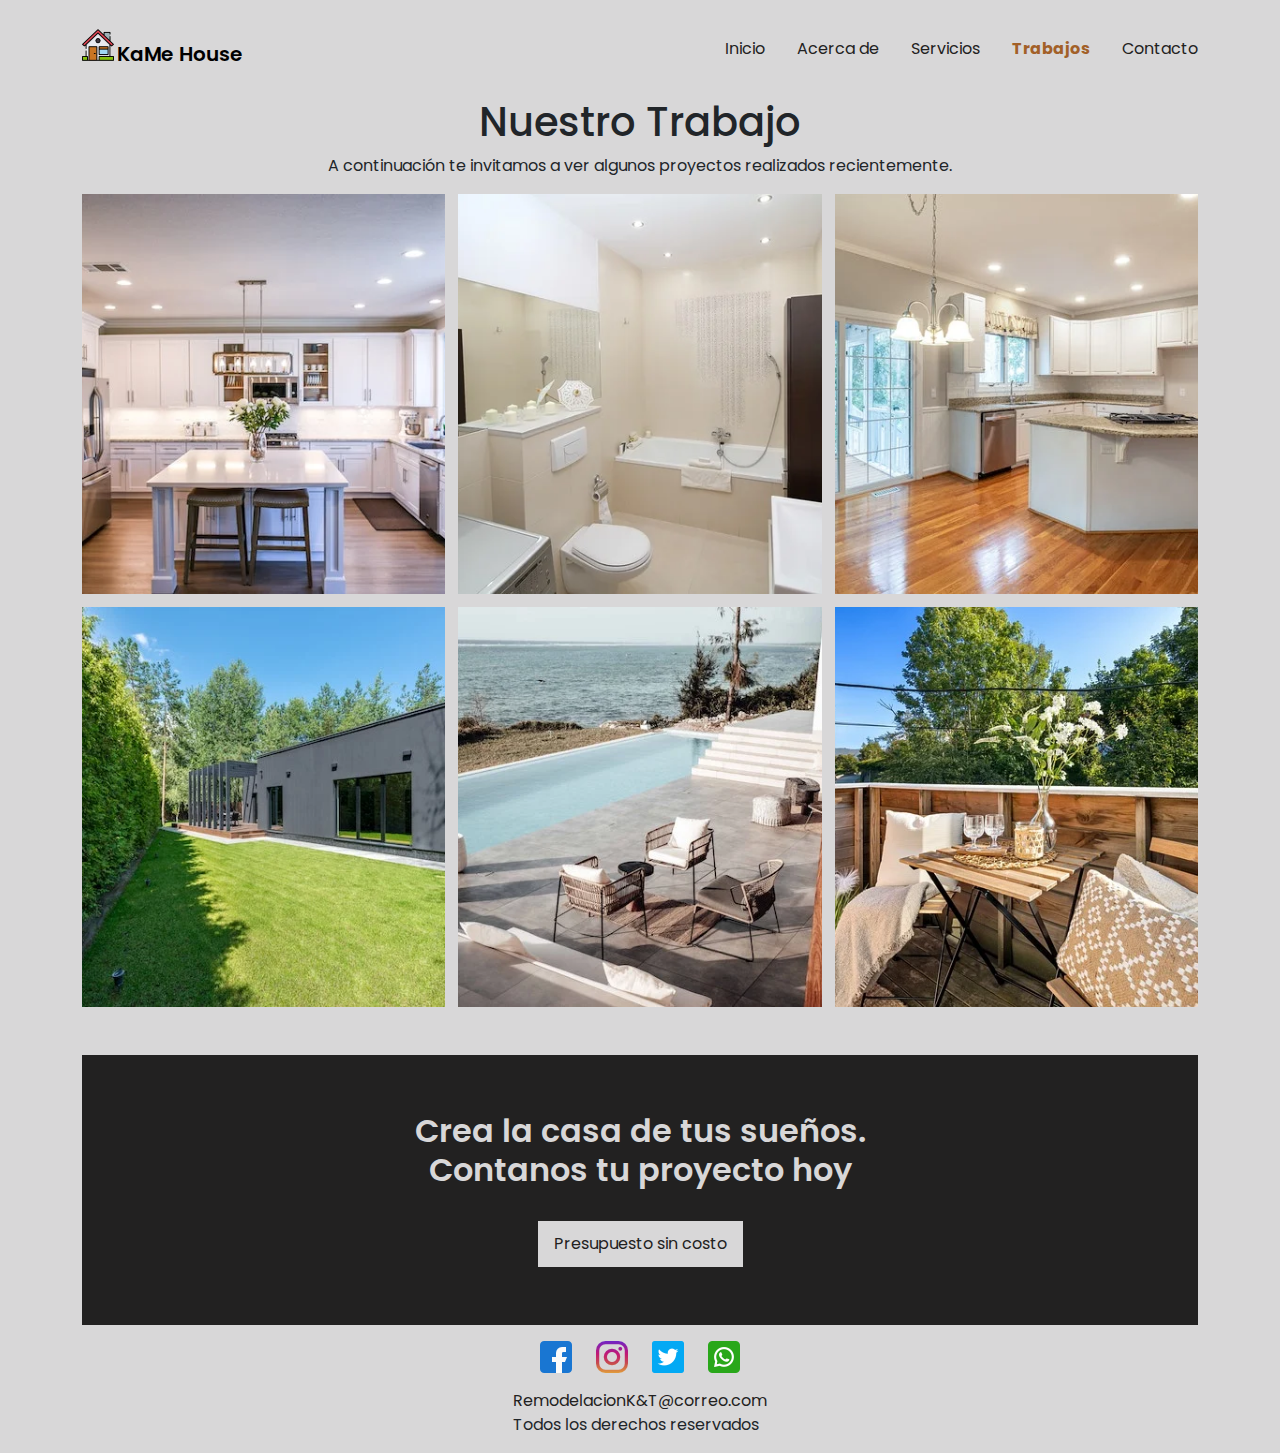
<file: pages/trabajos.html>
<!DOCTYPE html>
<html lang="es">

<head>
    <meta charset="UTF-8">
    <meta name="viewport" content="width=device-width, initial-scale=1.0">
    <meta name="description" content="Explora nuestra impresionante galería de proyectos de remodelación completados con éxito. Descubre la transformación de hogares y espacios comerciales con nuestro enfoque en diseño innovador y mano de obra experta.">
    <meta name="keywords" content="Remodelaciones, Renovaciones, Reformas, Diseño de interiores, Construcción y remodelación, Proyectos de renovación, Mejoras del hogar, Servicios de remodelación, Contratista de remodelación, Renovación de viviendas, Rediseño de espacios, Remodelación de cocinas, Renovación de baños,Actualización de ambientes, Renovación de fachadas, Construcción y diseño personalizado, Transformación de hogares">
    <title>Sueños hechos Realidades | KaMe House Remodelaciones</title>
    <link rel="stylesheet" href="https://cdnjs.cloudflare.com/ajax/libs/animate.css/4.1.1/animate.min.css"/>
    <link rel="stylesheet" href="../css/bootstrap.min.css"> 
    <link rel="stylesheet" href="../css/estilos.css">
    <link rel="shortcut icon" href="../favicon.ico" type="image/x-icon">
</head>

<body>
    <header class="sticky">
        <nav class="navbar navbar-expand-lg navbar-light">
            <div class="container">
                <a class="navbar-brand d-flex justify-content-center align-items-baseline" href="../index.html">
                    <img src="../assets/img/casa.png" alt="logo casa">
                    <span class="marca">KaMe House</span>
                </a>
                <button class="navbar-toggler" type="button" data-bs-toggle="collapse"
                    data-bs-target="#navbarSupportedContent" aria-controls="navbarSupportedContent"
                    aria-expanded="false" aria-label="Toggle navigation">
                    <span class="navbar-toggler-icon"></span>
                </button>
                <div class="collapse navbar-collapse" id="navbarSupportedContent">
                    <ul class="navbar-nav me-auto mb-2 mb-lg-0 w-100 justify-content-end align-items-center">
                        <li class="nav-item">
                            <a class="nav-link " href="../index.html">Inicio</a>
                        </li>
                        <li class="nav-item">
                            <a class="nav-link" href="./acerca_de.html">Acerca de</a>
                        </li>
                        <li class="nav-item">
                            <a class="nav-link" href="./servicios.html">Servicios</a>
                        </li>
                        <li class="nav-item">
                            <a class="nav-link active" aria-current="page" href="#">Trabajos</a>
                        </li>
                        <li class="nav-item">
                            <a class="nav-link" href="./contacto.html">Contacto</a>
                        </li>
                </div>
            </div>
        </nav>
    </header>

    <main class="container">
        <section class="text-center">
            <h1>Nuestro Trabajo</h1>
            <p class="w-75 centrado">A continuación te invitamos a ver algunos proyectos realizados recientemente.</p>
        </section> <!-- Titulo -->


        <section class="galeria">
            <a href="../pages/cocinas.html" class="galeria_imagenes cocina img1">
                <img src="../assets/img/cocina1_c.webp" alt="cocina moderna" class="galeria_img">
            </a>
            <a href="../pages/bath.html" class="galeria_imagenes baños img2">
                <img src="../assets/img/baño_1.webp" alt="baño" class="galeria_img mb-3 mt-3 mb-md-0 mt-md-0">
            </a>
            <a href="../pages/interiores.html" class="galeria_imagenes interiores img3">
                <img src="../assets/img/cocina_640.webp" alt="cocina moderna" class="galeria_img mb-3 mt-3 mb-md-0 mt-md-0">
            </a>
            <a href="../pages/ampliaciones.html" class="galeria_imagenes ampliaciones img4">
                <img src="../assets/img/ampliacion_1.webp" alt="casa con jardin" class="galeria_img mb-3 mt-3 mb-md-0 mt-md-0">
            </a>
            <a href="../pages/exteriores.html" class="galeria_imagenes exteriores img5">
                <img src="../assets/img/exterior_1.webp" alt="casa con piscina" class="galeria_img mb-3 mt-3 mb-md-0 mt-md-0">
            </a>
            <a href="../pages/terrazas.html" class="galeria_imagenes terrazas img6">
                <img src="../assets/img/terraza_1.webp" alt="terraza con sillon" class="galeria_img mb-3 mt-3 mb-md-0 mt-md-0 ">
            </a>
        </section>

        <section class="banner">
            <div class="w-75 d-flex flex-column justify-content-center align-items-center text-center banner__contenido">
                <h2>Crea la casa de tus sueños. 
                <br>
                Contanos tu proyecto hoy</h2>
                <a href="../pages/contacto.html" class="banner-btn">Presupuesto sin costo</a>
            </div>
        </section> <!-- Banner -->  

    </main>

    <footer class="container  footer">
        <div class="footer-contenido my-3">
            <a href="https://www.facebook.com/" target="_blank">
                <img src="../assets/img/facebook.png" alt="logo facebook" loading="lazy" class="logo-footer">
            </a>
            <a href="https://www.instagram.com/" target="_blank">
                <img src="../assets/img/instagram.png" alt="logo instagram" loading="lazy" class="logo-footer">
            </a>
            <a href="https://twitter.com/" target="_blank">
                <img src="../assets/img/twitter.png" alt="icono twitter" loading="lazy" class="logo-footer">
            </a>
            <a href="https://www.whatsapp.com/?lang=es_LA" target="_blank">
                <img src="../assets/img/whatsapp.png" alt="icono whatsapp" class="logo-footer">
            </a>
        </div>
        <div>
            <a href="https://outlook.live.com/" target="_blank"><span>RemodelacionK&T@correo.com</span></a>
            <p>Todos los derechos reservados</p>
        </div>
    </footer>
    <script src="../js/bootstrap.bundle.min.js"></script>
</body>

</html>
</file>
<file: css/estilos.css>
@charset "UTF-8";
@import url("https://fonts.googleapis.com/css2?family=Poppins:wght@100;300;400;500;600;700&display=swap");
/* Mapa */
* {
  margin: 0;
  padding: 0;
  box-sizing: border-box;
}

body {
  background-color: #d8d7d8;
  font-family: "Poppins", sans-serif;
}

h2 {
  font-size: 2rem;
  font-weight: 600;
  margin-bottom: 2rem;
}

a {
  text-decoration: none;
  color: #222121;
}

@keyframes logo {
  50% {
    transform: skew(-50deg, 5deg);
  }
}
.bg {
  background-color: #e2dfdf;
}

.centrado {
  margin: 0 auto;
}

.boton, .servicios__btn a, .lider-btn, .banner__contenido .banner-btn {
  background-color: #222121;
  color: #d8d7d8;
  padding: 0.7rem 1rem;
}

/* BANNER */
.banner {
  background-color: #222121;
  color: #d8d7d8;
}

.banner__contenido {
  margin: 0 auto;
  height: 30vh;
}
.banner__contenido h2 {
  font-size: 1.5rem;
}
.banner__contenido .banner-btn {
  color: #222121;
  background-color: #d8d7d8;
}

@media screen and (min-width: 769px) {
  .banner__contenido h2 {
    font-size: 2rem;
  }
}
.resaltado {
  color: #a26028;
  font-weight: 600;
}

.marca {
  font-weight: 600;
}

.sticky {
  position: sticky;
  top: 0;
  z-index: 10;
  background-color: #d8d7d8;
}

.navbar {
  padding: 1.5rem;
}

.navbar-brand span {
  margin-left: 0.2rem;
}

.navbar-nav .nav-item .nav-link {
  padding: 0;
  margin-left: 2rem;
}

.navbar-nav .nav-item .nav-link.active {
  color: #a26028;
  font-weight: 700;
}

.navbar-nav .nav-item a {
  color: #222121;
  position: relative;
  transition: 0.3s ease;
  padding: 0;
}

.navbar-nav .nav-item a:before {
  content: "";
  position: absolute;
  background-color: #222121;
  width: 0;
  height: 3px;
  bottom: 0;
  left: 0;
  transition: 0.3s ease;
}

.navbar-nav .nav-item a:hover:before {
  width: 100%;
}

/* Titulo */
.titulo {
  height: 50vh;
  background-image: url(../assets/img/main_640.webp);
  background-size: cover;
  background-repeat: no-repeat;
  position: relative;
  margin-bottom: 3rem;
}
.titulo h1 {
  font-size: 2.5rem;
  font-weight: 600;
  line-height: 1.3;
}
.titulo .titulo__contenido {
  position: absolute;
  background-color: rgba(0, 0, 0, 0.3);
  width: 100%;
  height: 100%;
  color: #d8d7d8;
  text-align: center;
  line-height: 4.5rem;
  display: flex;
  flex-direction: column;
  justify-content: center;
  align-items: center;
}
.titulo .titulo__contenido span {
  text-decoration: none;
  color: #222121;
  background-color: #d8d7d8;
  padding: 0.7rem 1rem;
  transition: 0.3s ease;
}

@media screen and (min-width: 769px) {
  .titulo {
    height: 90vh;
    background-image: url(../assets/img/main_1920.webp);
  }
  .titulo h1 {
    font-size: 4rem;
  }
  .titulo .titulo__contenido {
    align-items: flex-start;
    text-align: start;
    padding-left: 3rem;
  }
  .titulo .titulo__contenido span:hover {
    background-color: #222121;
    color: #d8d7d8;
  }
}
/* Lider */
.lider-btn {
  transition: ease-out 0.4s;
}

@media screen and (min-width: 769px) {
  .img-wd {
    order: -1;
  }
  .lider-btn:hover {
    box-shadow: inset 0 0 0 50px #a26028;
  }
}
/* Eleccion */
.color-h3 {
  color: #a26028;
  font-weight: 600;
  margin-bottom: 1rem;
}

@media screen and (min-width: 769px) {
  .eleccion {
    margin-bottom: 3rem;
  }
  .eleccion h2 {
    margin-bottom: 4rem;
  }
  .eleccion h3 {
    margin-bottom: 3rem;
  }
}
/* Servicios */
.servicios__flex {
  display: flex;
  flex-direction: column;
  justify-content: center;
  align-items: center;
  margin-bottom: 3rem;
}
.servicios__flex .servicios__flex__contenedor {
  height: 30vh;
  width: 100%;
  position: relative;
  display: flex;
  justify-content: center;
  align-items: center;
  margin-top: 0.5rem;
}
.servicios__flex .servicios__flex__contenedor a {
  text-decoration: none;
  color: #d8d7d8;
  font-size: 2rem;
  font-weight: 600;
}
.servicios__flex .servicios__flex__contenedor .servicios__flex__contenedor__anclas {
  width: 100%;
  height: 100%;
  position: absolute;
  background-color: rgba(0, 0, 0, 0.4);
  display: flex;
  justify-content: center;
  align-items: center;
}

.cocina {
  background-image: url(../assets/img/cocina1_c.webp);
  background-repeat: no-repeat;
  background-size: cover;
  background-position: center;
}

.bath {
  background-image: url(../assets/img/baño_c.webp);
  background-repeat: no-repeat;
  background-size: cover;
  background-position: center;
}

.interiores {
  background-image: url(../assets/img/interiores_c.webp);
  background-repeat: no-repeat;
  background-size: cover;
  background-position: center;
}

.servicios__btn a {
  color: #d8d7d8;
  background-color: #222121;
  transition: ease-out 0.4s;
}

@media screen and (min-width: 769px) {
  .servicios__flex {
    flex-direction: row;
    margin-bottom: 4rem;
  }
  .servicios__flex .servicios__flex__contenedor {
    height: 70vh;
    margin: 0.2rem;
  }
  .cocina {
    background-image: url(../assets/img/cocina1_g.webp);
  }
  .servicios__btn a:hover {
    box-shadow: inset 0 0 0 50px #a26028;
  }
}
/* Clientes */
.nombreCliente {
  color: #a26028;
  font-size: 1.4rem;
  font-weight: 600;
}

/*Formulario */
.form_bg {
  background-color: #222121;
  padding: 3rem 0;
  margin-bottom: 2rem;
}

.formulario {
  display: flex;
  flex-direction: column;
  width: 90%;
  margin: 0 auto;
}
.formulario h2 {
  margin-bottom: 2rem;
  font-size: 3rem;
}
.formulario p {
  margin-bottom: 2rem;
}
.formulario .formulario__texto h2, .formulario .formulario__texto p {
  color: #d8d7d8;
}

.column {
  display: flex;
  flex-direction: column;
}
.column input {
  background-color: #222121;
  border: none;
  border-bottom: 1px solid #d8d7d8;
  outline: none;
  color: #d8d7d8;
  font-family: "Poppins", sans-serif;
  font-size: 1rem;
  padding: 0.5rem;
  font-weight: 300;
}
.column textarea {
  background-color: #222121;
  color: #d8d7d8;
  border: none;
  outline: none;
  resize: none;
  border-bottom: 1px solid #d8d7d8;
  font-size: 1rem;
  font-family: "Poppins", sans-serif;
  font-weight: 300;
}
.column .enviar__btn {
  background-color: #d8d7d8;
  color: #222121;
  padding: 0.5rem;
  margin-top: 1.5rem;
  font-weight: 400;
  font-family: "Poppins", sans-serif;
  border: none;
  transition: ease-out 0.4s;
}

.lb-index {
  color: #d8d7d8;
  font-weight: 100;
}

@media (min-width: 769px) {
  .formulario {
    flex-direction: row;
    justify-content: center;
    align-items: center;
    width: 80%;
    margin: 0 auto;
  }
  .formulario .formulario__texto {
    color: #d8d7d8;
    width: 50%;
  }
  .formulario .formulario__form {
    width: 50%;
    margin-left: 5rem;
  }
  .formulario .formulario__form .formulario__form__flex {
    display: flex;
    column-gap: 1.5rem;
  }
  .mitad {
    width: 50%;
  }
  .enviar__btn:hover {
    box-shadow: inset 0 0 0 50px #a26028;
    color: #d8d7d8;
  }
}
/* Acerca de */
.acerca-h {
  height: 50vh;
  background-image: url(../assets/img/cocina_6_c.webp);
  background-repeat: no-repeat;
  background-size: cover;
  background-position: center;
}

.titulo-acerca {
  text-transform: uppercase;
  padding-top: 2rem;
  font-size: 40px;
  font-weight: 700;
  color: #fff;
  text-shadow: 6px 6px #222121;
}

@media screen and (min-width: 769px) {
  .acerca-h {
    height: 90vh;
    background-image: url(../assets/img/cocina_6_g.webp);
  }
  .acerca-h .titulo-acerca {
    padding-top: 5rem;
    font-size: 100px;
  }
}
.margin {
  margin-bottom: 7rem;
}

/* Trabajos */
.galeria {
  grid-template-columns: 1fr;
  grid-template-areas: "img1" "img2" "img3" "img4" "img5" "img6";
}

.galeria_imagenes::before {
  font-size: 1rem;
}

.galeria_imagenes {
  position: relative;
  cursor: pointer;
  overflow: hidden;
}

.galeria_img {
  width: 100%;
  height: 100%;
  object-fit: cover;
}

.img1 {
  grid-area: img1;
}

.img2 {
  grid-area: img2;
}

.img3 {
  grid-area: img3;
}

.img4 {
  grid-area: img4;
}

.img5 {
  grid-area: img5;
}

.img6 {
  grid-area: img6;
}

@media (min-width: 768px) {
  .galeria {
    padding-bottom: 3em;
    padding-top: 1em;
    display: grid;
    grid-template-columns: repeat(3, 1fr);
    grid-auto-rows: 400px;
    grid-template-areas: "img1 img2 img3" "img4 img5 img6";
    gap: 0.8em;
  }
  .galeria_imagenes::before {
    position: absolute;
    top: 0;
    bottom: 0;
    left: 0;
    right: 0;
    background-color: rgba(158, 158, 158, 0.6509803922);
    transform: scaleY(0);
    transition: transform 0.4s;
    color: white;
    display: flex;
    justify-content: center;
    align-items: center;
    font-size: 1.5rem;
  }
  .galeria_imagenes:hover::before {
    transform: scaleY(1);
  }
  .cocina.galeria_imagenes::before {
    content: "cocina";
  }
  .baños.galeria_imagenes::before {
    content: "Baños";
  }
  .interiores.galeria_imagenes::before {
    content: "Interiores";
  }
  .ampliaciones.galeria_imagenes::before {
    content: "Ampliaciones";
  }
  .exteriores.galeria_imagenes::before {
    content: "Exteriores";
  }
  .terrazas.galeria_imagenes::before {
    content: "Terrazas";
  }
}
/* Servicios */
.card {
  border: none;
  border-radius: 0;
}

.card-img-top {
  border-radius: 0;
}

.bg-card {
  background-color: var(--blanco);
}

.zoom {
  transition: transform 0.9s ease, opacity 0.9s ease;
}

.zoom:hover {
  transform: scale(1.01);
  transition: transform 0.3s ease, opacity 0.3s ease;
  opacity: 0.8;
}

/* Galerias */
.galeriaGral {
  padding-bottom: 3em;
  padding-top: 1em;
  display: grid;
  grid-template-columns: repeat(3, 1fr);
  grid-auto-rows: 500px;
  grid-template-areas: "img1 img2 img3" "img4 img5 img6";
  gap: 0.8em;
}

/* Contacto */
.contacto-bg {
  background-color: #d8d7d8;
  padding: 3rem 0;
  margin-bottom: 2rem;
}

.contacto {
  display: flex;
  flex-direction: column;
  width: 90%;
  margin: 0 auto;
}
.contacto h2 {
  margin-bottom: 2rem;
  font-size: 3rem;
}
.contacto p {
  margin-bottom: 2rem;
}
.contacto .contacto__texto h2,
.contacto .contacto__texto p {
  color: #222121;
}

.column {
  display: flex;
  flex-direction: column;
}
.column .label {
  color: #222121;
  font-weight: 300;
}
.column .ct-input {
  background-color: #d8d7d8;
  border: none;
  border-bottom: 1px solid #222121;
  outline: none;
  color: #222121;
  font-family: "Poppins", sans-serif;
  font-size: 1rem;
  padding: 0.5rem;
  font-weight: 300;
}
.column .textarea {
  background-color: #d8d7d8;
  color: #222121;
  border: none;
  outline: none;
  resize: none;
  border-bottom: 1px solid #222121;
  font-size: 1rem;
  font-family: "Poppins", sans-serif;
  font-weight: 300;
}
.column .contacto__btn {
  background-color: #222121;
  color: #d8d7d8;
  padding: 0.5rem;
  margin-top: 1.5rem;
  font-weight: 400;
  font-family: "Poppins", sans-serif;
  transition: ease-out 0.4s;
}

@media (min-width: 769px) {
  .contacto {
    flex-direction: row;
    justify-content: center;
    align-items: center;
    width: 80%;
    margin: 0 auto;
  }
  .contacto .contacto__texto {
    color: #222121;
    width: 50%;
  }
  .contacto .contacto__form {
    width: 50%;
    margin-left: 5rem;
  }
  .contacto .contacto__form .contacto__form__flex {
    display: flex;
    column-gap: 1.5rem;
  }
  .contacto__btn:hover {
    box-shadow: inset 0 0 0 50px #a26028;
    color: #d8d7d8;
  }
  .mitad {
    width: 50%;
  }
}
.footer {
  display: flex;
  flex-direction: column;
  justify-content: center;
  align-items: center;
}

.footer-contenido {
  display: flex;
  flex-direction: row;
  justify-content: center;
  align-items: center;
  gap: 1.5rem;
}

/*.logo-footer:hover {
    transform: rotate(-30deg);
    transition: transform 0.5s ease;
}
*/
.logo-footer:hover {
  animation-name: logo;
  animation-duration: 0.4s;
  animation-timing-function: ease-in-out;
  animation-delay: 0s;
  animation-direction: alternate;
  animation-iteration-count: 3s;
  animation-fill-mode: forwards;
  animation-play-state: running;
}

/*# sourceMappingURL=estilos.css.map */
</file>
